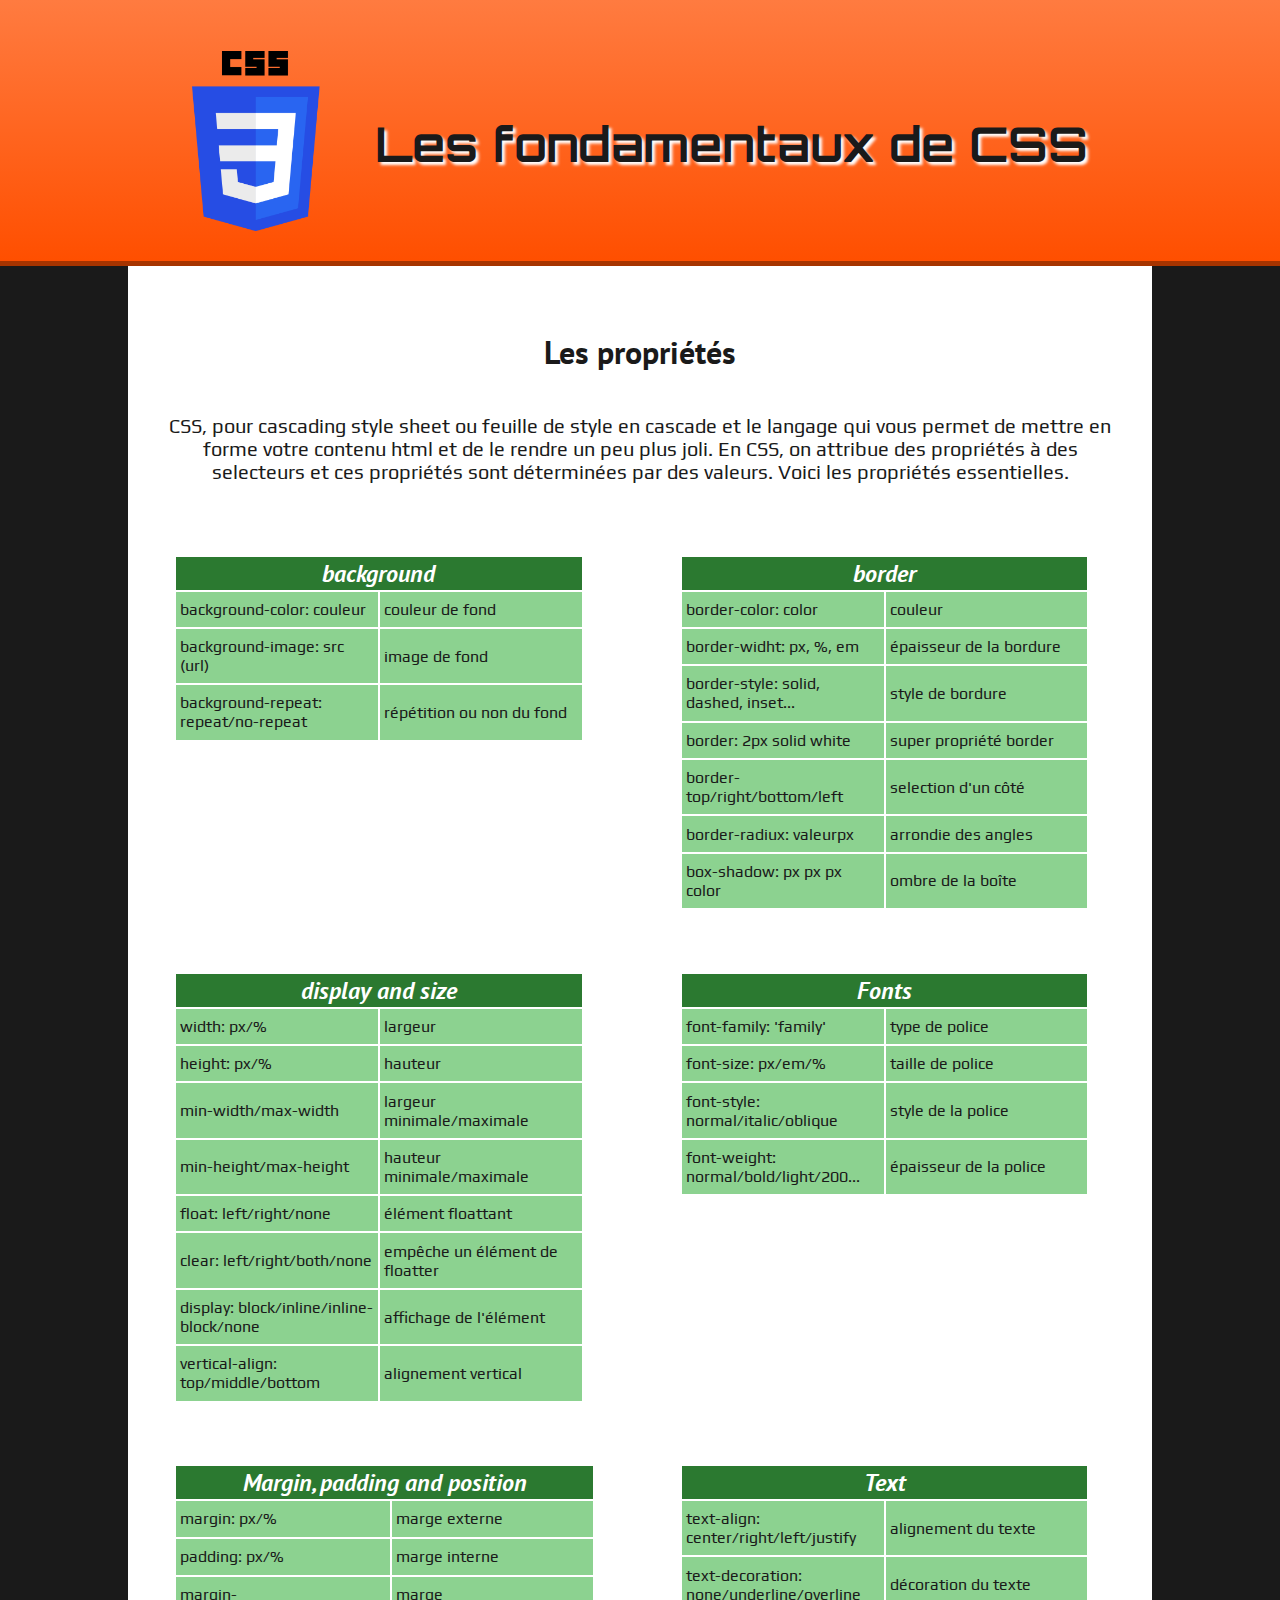
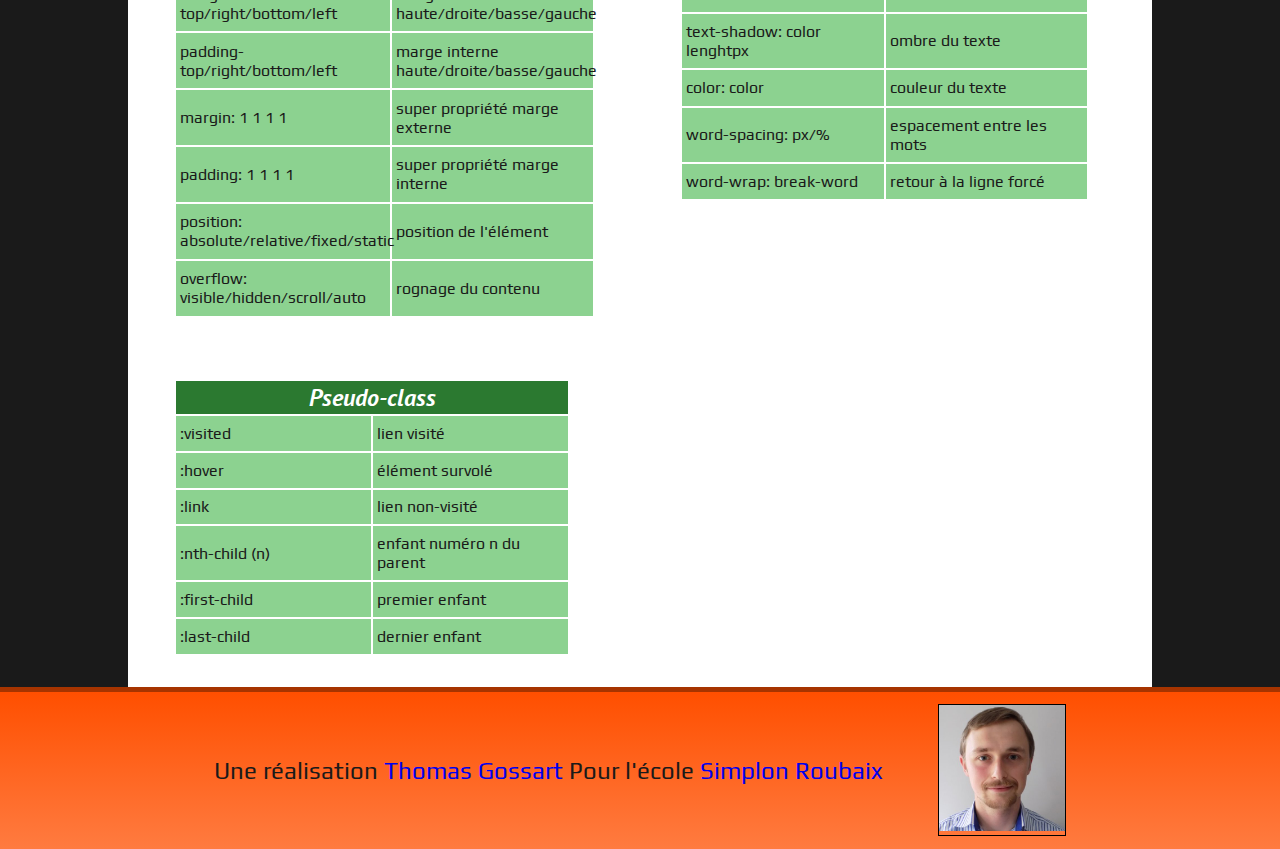
<file: cheatsheetCSS/index.html>
<!DOCTYPE html>

<html lang="fr">

<head>

	<meta charset="utf-8">
	<meta name="viewport" content="width=device-width, initial-scale=1.0, shrink-to-fit=no">
	<link href="https://fonts.googleapis.com/css?family=Orbitron|PT+Sans|Play" rel="stylesheet">
	<link rel="stylesheet" href="style.css">
	<link rel="icon" type="image/ico" href="favicon.ico" /> 
	<title>Cheat sheet CSS</title>

</head>

<body>

<!--

	~~~~~~~~~Start header~~~~~~~~

-->

<header>

	<div id="logo">

		<img src="css3.png" alt="logo css3"/>

	</div>

	<h1>Les fondamentaux de CSS</h1>

</header>

<!--

	~~~~~~~~End header~~~~~~~~~

-->

<!--

	~~~~~~~~Start section~~~~~~

-->

<section>

	<h2>Les propriétés</h2>

	<p>CSS, pour cascading style sheet ou feuille de style en cascade et le langage qui vous permet de mettre en forme votre contenu html et de le rendre un peu plus joli. En CSS, on attribue des propriétés à des selecteurs et ces propriétés sont déterminées par des valeurs. Voici les propriétés essentielles. </p>

<!--

	~~~~~~~~Start table content~~~~~~~

-->

	<table>

		<thead>

			<tr>
				<th colspan="2">background</th>
			</tr>

		</thead>

		<tbody>

			<tr>
				<td>background-color: couleur</td>
				<td>couleur de fond</td>
			</tr>
			<tr>
				<td>background-image: src (url)</td>
				<td>image de fond</td>
			</tr>
			<tr>
				<td>background-repeat: repeat/no-repeat</td>
				<td>répétition ou non du fond</td>
			</tr>

		</tbody>

	</table>

	<table>

		<thead>

			<tr>
				<th colspan="2">border</th>
			</tr>

		</thead>

		<tbody>
			<tr>
				<td>border-color: color</td>
				<td>couleur</td>
			</tr>
			<tr>
				<td>border-widht: px, %, em</td>
				<td>épaisseur de la bordure</td>
			</tr>
			<tr>
				<td>border-style: solid, dashed, inset...</td>
				<td>style de bordure</td>
			</tr>
			<tr>
				<td>border: 2px solid white</td>
				<td>super propriété border</td>
			</tr>
			<tr>
				<td>border-top/right/bottom/left</td>
				<td>selection d'un côté</td>
			</tr>
			<tr>
				<td>border-radiux: valeurpx</td>
				<td>arrondie des angles</td>
			</tr>
			<tr>
				<td>box-shadow: px px px color</td>
				<td>ombre de la boîte</td>
			</tr>
		
		</tbody>

	</table>

	<table>

		<thead>

			<tr>
				<th colspan="2">display and size</th>
			</tr>

		</thead>

		<tbody>

			<tr>
				<td>width: px/%</td>
				<td>largeur</td>
			</tr>
			<tr>
				<td>height: px/%</td>
				<td>hauteur</td>
			</tr>
			<tr>
				<td>min-width/max-width</td>
				<td>largeur minimale/maximale</td>
			</tr>
			<tr>
				<td>min-height/max-height</td>
				<td>hauteur minimale/maximale</td>
			</tr>
			<tr>
				<td>float: left/right/none</td>
				<td>élément floattant</td>
			</tr>
			<tr>
				<td>clear: left/right/both/none</td>
				<td>empêche un élément de floatter</td>
			</tr>
			<tr>
				<td>display: block/inline/inline-block/none</td>
				<td>affichage de l'élément</td>
			</tr>
			<tr>
				<td>vertical-align: top/middle/bottom</td>
				<td>alignement vertical</td>
			</tr>

		</tbody>

	</table>

	<table>

		<thead>

			<tr>
				<th colspan="2">Fonts</th>
			</tr>

		</thead>

		<tbody>
			<tr>
				<td>font-family: 'family'</td>
				<td>type de police</td>
			</tr>
			<tr>
				<td>font-size: px/em/%</td>
				<td>taille de police</td>
			</tr>
			<tr>
				<td>font-style: normal/italic/oblique</td>
				<td>style de la police</td>
			</tr>
			<tr>
				<td>font-weight: normal/bold/light/200...</td>
				<td>épaisseur de la police</td>
			</tr>

		</tbody>

	</table>

	<table>

		<thead>

			<tr>
				<th colspan="2">Margin, padding and position</th>
			</tr>

		</thead>

		<tbody>

			<tr>
				<td>margin: px/%</td>
				<td>marge externe</td>
			</tr>
			<tr>
				<td>padding: px/%</td>
				<td>marge interne</td>
			</tr>
			<tr>
				<td>margin-top/right/bottom/left</td>
				<td>marge haute/droite/basse/gauche</td>
			</tr>
			<tr>
				<td>padding-top/right/bottom/left</td>
				<td>marge interne haute/droite/basse/gauche</td>
			</tr>
			<tr>
				<td>margin: 1 1 1 1</td>
				<td>super propriété marge externe</td>
			</tr>
			<tr>
				<td>padding: 1 1 1 1</td>
				<td>super propriété marge interne</td>
			</tr>
			<tr>
				<td>position: absolute/relative/fixed/static</td>
				<td>position de l'élément</td>
			</tr>
			<tr>
				<td>overflow: visible/hidden/scroll/auto</td>
				<td>rognage du contenu</td>
			</tr>

		</tbody>

	</table>

	<table>

		<thead>

			<tr>
				<th colspan="2">Text</th>
			</tr>

		</thead>

		<tbody>

			<tr>
				<td>text-align: center/right/left/justify</td>
				<td>alignement du texte</td>
			</tr>
			<tr>
				<td>text-decoration: none/underline/overline</td>
				<td>décoration du texte</td>
			</tr>
			<tr>
				<td>text-shadow: color lenghtpx</td>
				<td>ombre du texte</td>
			</tr>
			<tr>
				<td>color: color</td>
				<td>couleur du texte</td>
			</tr>
			<tr>
				<td>word-spacing: px/%</td>
				<td>espacement entre les mots</td>
			</tr>
			<tr>
				<td>word-wrap: break-word</td>
				<td>retour à la ligne forcé</td>
			</tr>
		
		</tbody>
	
	</table>

	<table>

		<thead>

			<tr>
				<th colspan="2">Pseudo-class</th>
			</tr>

		</thead>

		<tbody>

			<tr>
				<td>:visited</td>
				<td>lien visité</td>
			</tr>
			<tr>
				<td>:hover</td>
				<td>élément survolé</td>
			</tr>
			<tr>
				<td>:link</td>
				<td>lien non-visité</td>
			</tr>
			<tr>
				<td>:nth-child (n)</td>
				<td>enfant numéro n du parent</td>
			</tr>
			<tr>
				<td>:first-child</td>
				<td>premier enfant</td>
			</tr>
			<tr>
				<td>:last-child</td>
				<td>dernier enfant</td>

		</tbody>

	</table>

<!--

	~~~~~~~End table content~~~~~~~~

-->

</section>

<!--

	~~~~~~~~End section~~~~~~~

-->

<!--

	~~~~~~~Start footer~~~~~~~

-->

<footer>

	<span>Une réalisation <a href="mailto:tg.59290@gmail.com">Thomas Gossart</a> Pour l'école <a href="http://www.simplon.co/roubaix">Simplon Roubaix</a></span>

	<div id="footerimg"><img src="profil.jpg" alt="photo profil thomas gossart"></div>


</footer>

<!--

	~~~~~~~~End footer~~~~~~~

-->

</body>

</html>
</file>
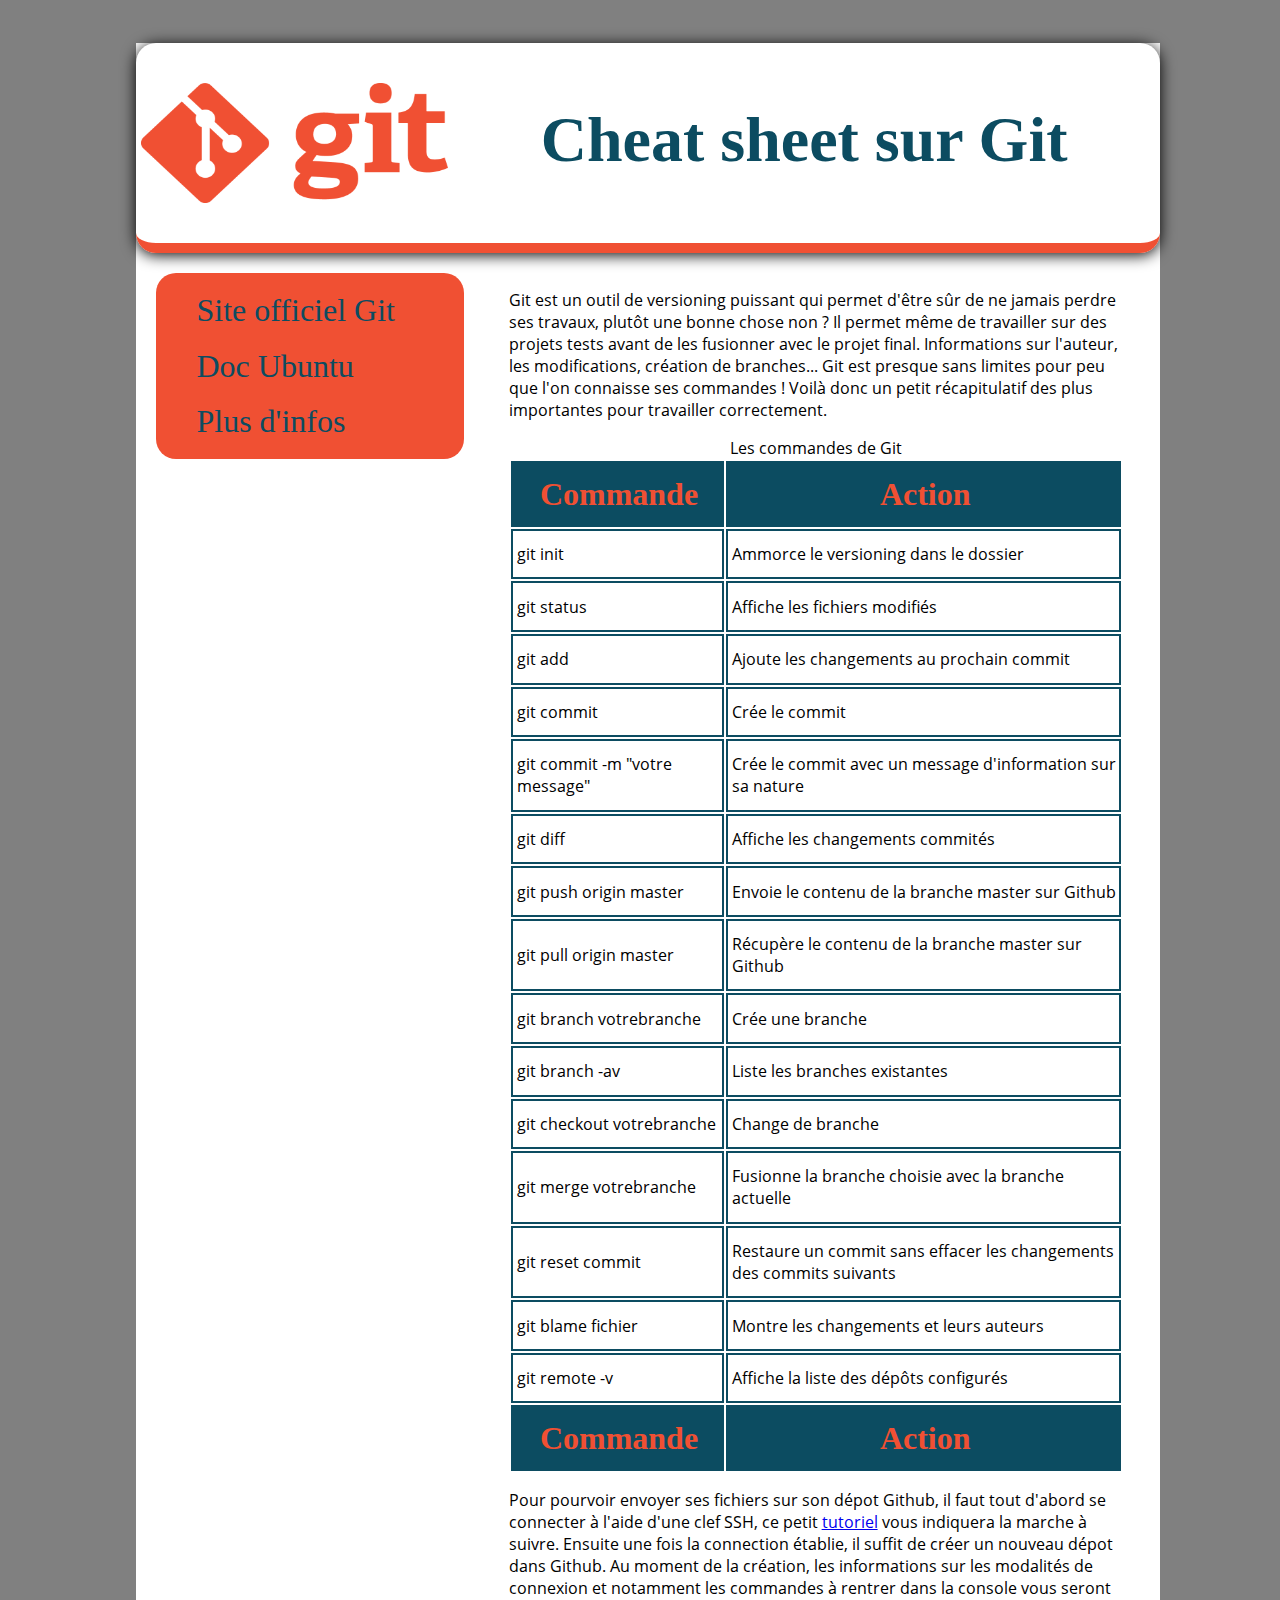
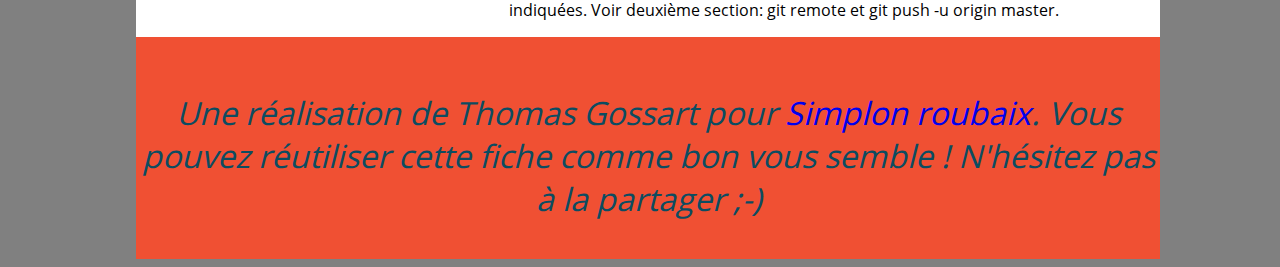
<file: cheatsheetGit/index.html>
<!DOCTYPE html>

<html>

<head>

<meta charset="utf-8"/>
<meta name="viewport" content="width=device-width, initial-scale=1.0, shrink-to-fit=no">
<link rel="stylesheet" href="style.css"/>
<title>L'essentiel de GIT</title>

</head>

<body>

<!--div allows the page to be smaller than the screen-->
<div id="contain">


<!--Start of the header-->
<header>

	<div id="imgheader"><img src="Git-Logo.png" alt="logo git" /></div>

	<h1>Cheat sheet sur Git</h1>

</header>

<!--Start of the content with the menu -->
<section>


	<nav>

		<ul>
			<li><a href="https://git-scm.com/">Site officiel Git</a></li>
			<li><a href="https://doc.ubuntu-fr.org/git">Doc Ubuntu</a></li>
			<li><a href="https://www.git-tower.com/blog/git-cheat-sheet/">Plus d'infos</a></li>
		</ul>
	</nav>


		<div id="content">


	<p>Git est un outil de versioning puissant qui permet d'être sûr de ne jamais perdre ses travaux, plutôt une bonne chose non ? Il permet même de travailler sur des projets tests avant de les fusionner avec le projet final. Informations sur l'auteur, les modifications, création de branches... Git est presque sans limites pour peu que l'on connaisse ses commandes ! Voilà donc un petit récapitulatif des plus importantes pour travailler correctement. </p>

<!--The most important content (the shortcuts) are organized in a table -->
	<table>
		<caption>Les commandes de Git</caption>

		<thead>
			<tr>
				<th>Commande</th>
				<th>Action</th>
			</tr>
		</thead>

		<tfoot>
			<tr>
				<th>Commande</th>
				<th>Action</th>
			</tr>

		</tfoot>

		<tbody>
			<tr>
				<td>git init</td>
				<td>Ammorce le versioning dans le dossier</td>
			</tr>
			<tr>
				<td>git status</td>
				<td>Affiche les fichiers modifiés</td>
			</tr>
			<tr>
				<td>git add</td>
				<td>Ajoute les changements au prochain commit</td>
			</tr>
			<tr>
				<td>git commit</td>
				<td>Crée le commit</td>
			</tr>
			<tr>
				<td>git commit -m "votre message"</td>
				<td>Crée le commit avec un message d'information sur sa nature</td>
			</tr>
			<tr>
				<td>git diff</td>
				<td>Affiche les changements commités</td>
			</tr>
			<tr>
				<td>git push origin master</td>
				<td>Envoie le contenu de la branche master sur Github</td>
			</tr>
			<tr>
				<td>git pull origin master</td>
				<td>Récupère le contenu de la branche master sur Github</td>
			</tr>
			<tr>
				<td>git branch votrebranche</td>
				<td>Crée une branche</td>
			</tr>
			<tr>
				<td>git branch -av</td>
				<td>Liste les branches existantes</td>
			</tr>
			<tr>
				<td>git checkout votrebranche</td>
				<td>Change de branche</td>
			</tr>
			<tr>
				<td>git merge votrebranche</td>
				<td>Fusionne la branche choisie avec la branche actuelle</td>
			</tr>
			<tr>
				<td>git reset commit</td>
				<td>Restaure un commit sans effacer les changements des commits suivants</td>
			</tr>
			<tr>
				<td>git blame fichier</td>
				<td>Montre les changements et leurs auteurs</td>
			</tr>
			<tr>
				<td>git remote -v</td>
				<td>Affiche la liste des dépôts configurés</td>
			</tr>
	</tbody>

	</table>

		<p>Pour pourvoir envoyer ses fichiers sur son dépot Github, il faut tout d'abord se connecter à l'aide d'une clef SSH, ce petit <a href="http://www.git-attitude.fr/2010/09/13/comprendre-et-maitriser-les-cles-ssh/">tutoriel</a> vous indiquera la marche à suivre. Ensuite une fois la connection établie, il suffit de créer un nouveau dépot dans Github. Au moment de la création, les informations sur les modalités de connexion et notamment les commandes à rentrer dans la console vous seront indiquées. Voir deuxième section: git remote et git push -u origin master. </p>

	</div>	

</section>

<!--Start the footer with the crédits -->
<footer>

	<p> Une réalisation de Thomas Gossart pour<a href="http://simplon.co/roubaix/" target="_blank"> Simplon roubaix</a>. Vous pouvez réutiliser cette fiche comme bon vous semble ! N'hésitez pas à la partager ;-)</p>

</footer>

<!-- End of the contain div and then body-->
</div>

</body>

</html>
</file>
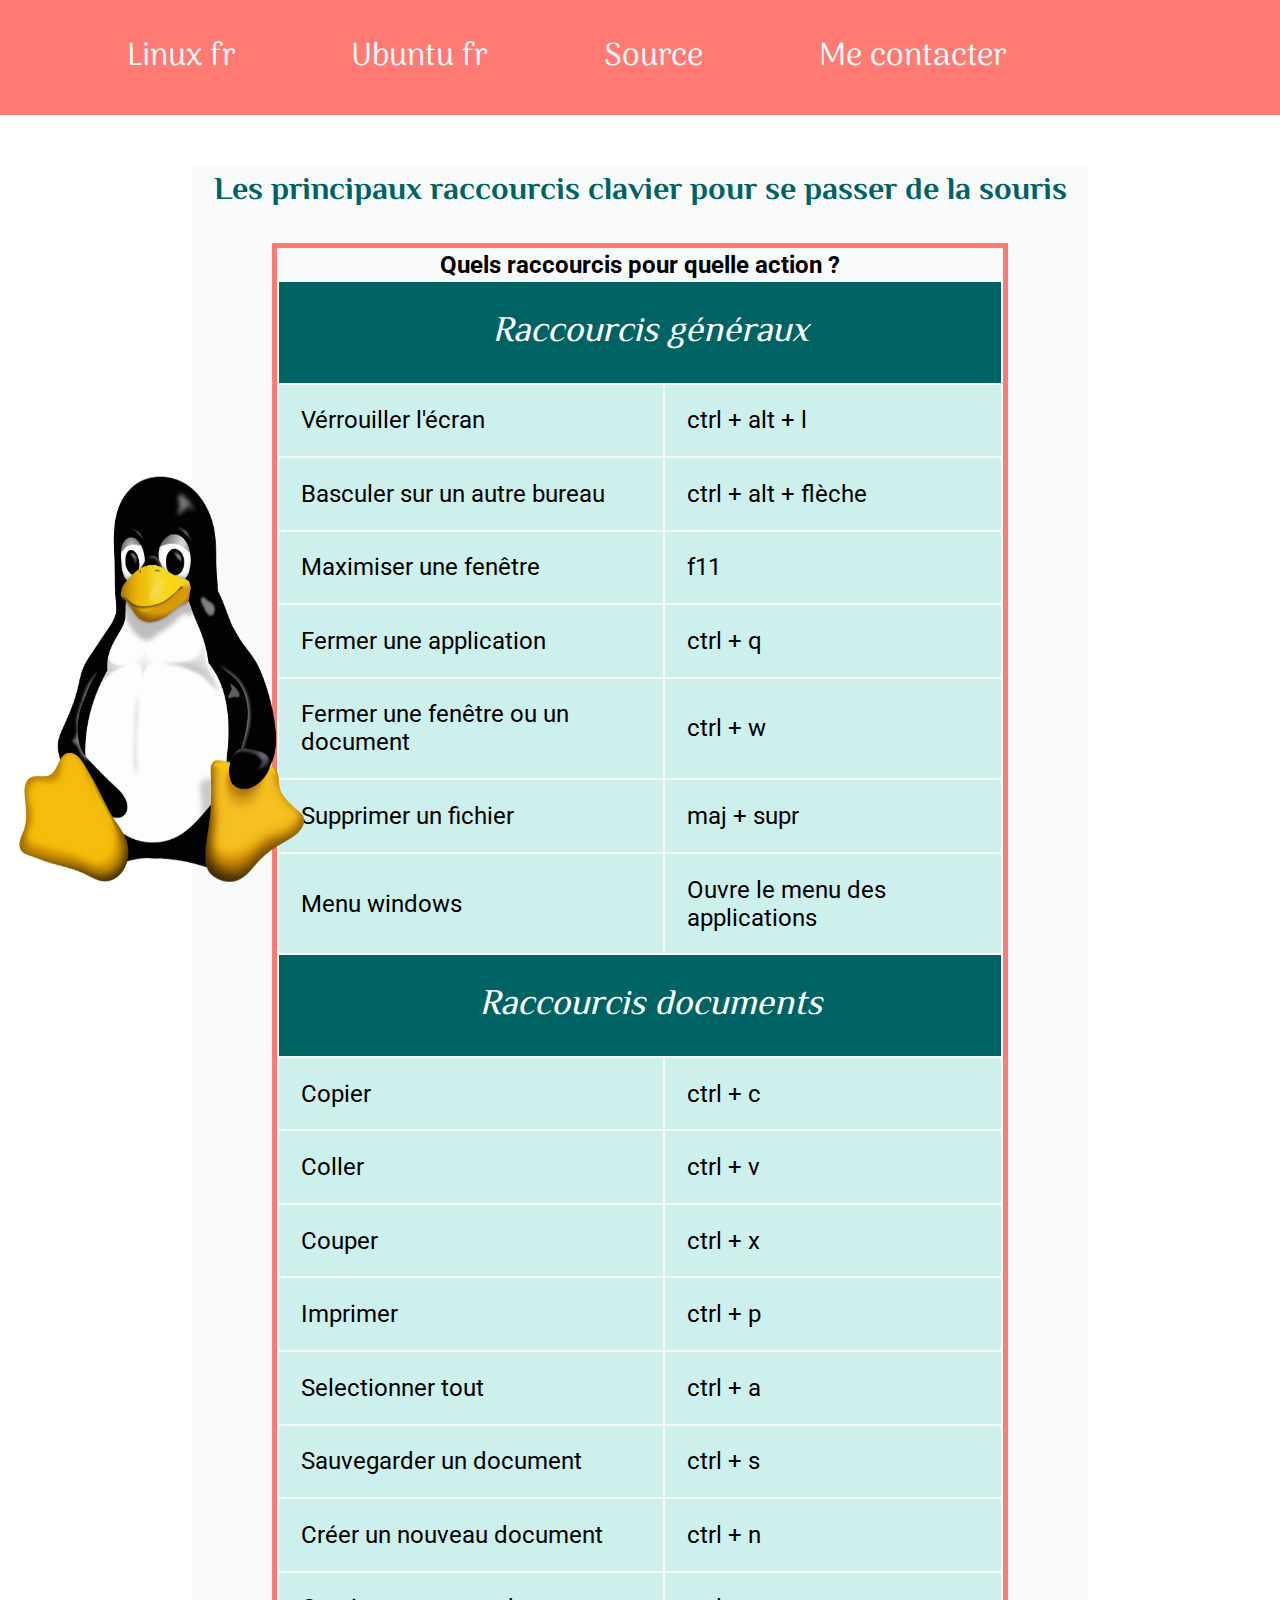
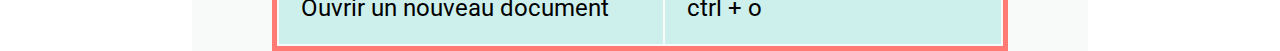
<file: cheatsheetLinux/index.html>
<!DOCTYPE html>

<html>

<!--allows the design to be responsive ans the use of different fonts-->
<head>

<meta charset="utf-8" />
<meta name="viewport" content="width=device-width, initial-scale=1.0, shrink-to-fit=no">
<link rel="stylesheet" href="style.css" />
<link href="https://fonts.googleapis.com/css?family=Arima+Madurai|El+Messiri|Roboto" rel="stylesheet"> 
<title>Les raccourcis Linux</title>

</head>

<body>

<!--linux logo always at the bottom of the page-->
	<div id="pingouin"><img src="pingouin.png"/></div>

<!--start of the menu-->
	<nav>

		<ul>
			<li><a href="http://linuxfr.org/" target="_blank">Linux fr</a></li>
			<li><a href="http://www.ubuntu-fr.org" target="_blank">Ubuntu fr</a></li>
			<li><a href="https://github.com/Simplon-Roubaix/Site-Simplon-Officiel/wiki/Cheat-Sheet-Raccourcis-Linux-Ubuntu" target="_blank">Source</a></li>
			<li><a href="mailto:tg.59290@gmail.com" target="_blank">Me contacter</a></li>
		</ul>

	</nav>

<!--start of the content organized in a main table-->
	<section>

		<h1>Les principaux raccourcis clavier pour se passer de la souris</h1>

		<table>

			<thead>

				<tr>
					<th colspan="2">Quels raccourcis pour quelle action ?</th>
				</tr>

			</thead>

			<tbody>

				<tr>
					<td colspan="2" class="section">Raccourcis généraux</td>
				</tr>
				<tr>
					<td>Vérrouiller l'écran</td>
					<td>ctrl + alt + l</td>
				</tr>
				<tr>
					<td>Basculer sur un autre bureau</td>
					<td>ctrl + alt + flèche</td>
				</tr>

				<tr>
					<td>Maximiser une fenêtre</td>
					<td>f11</td>
				</tr>

				<tr>
					<td>Fermer une application</td>
					<td>ctrl + q</td>
				</tr>

				<tr>
					<td>Fermer une fenêtre ou un document</td>
					<td>ctrl + w</td>
				</tr>

				<tr>
					<td>Supprimer un fichier</td>
					<td>maj + supr</td>
				</tr>

				<tr>
					<td>Menu windows</td>
					<td>Ouvre le menu des applications</td>
				</tr>
				<tr>
					<td colspan="2" class="section">Raccourcis documents</td>
				</tr>
				<tr>
					<td>Copier</td>
					<td>ctrl + c</td>
				</tr>

				<tr>
					<td>Coller</td>
					<td>ctrl + v</td>
				</tr>

				<tr>
					<td>Couper</td>
					<td>ctrl + x</td>
				</tr>

				<tr>
					<td>Imprimer</td>
					<td>ctrl + p</td>
				</tr>
				
				<tr>
					<td>Selectionner tout</td>
					<td>ctrl + a</td>
				</tr>

				<tr>
					<td>Sauvegarder un document</td>
					<td>ctrl + s</td>
				</tr>

				<tr>
					<td>Créer un nouveau document</td>
					<td>ctrl + n</td>
				</tr>

				<tr>
					<td>Ouvrir un nouveau document</td>
					<td>ctrl + o</td>
				</tr>

			</tbody>

		</table>
	</section>

</body>

</html>
</file>
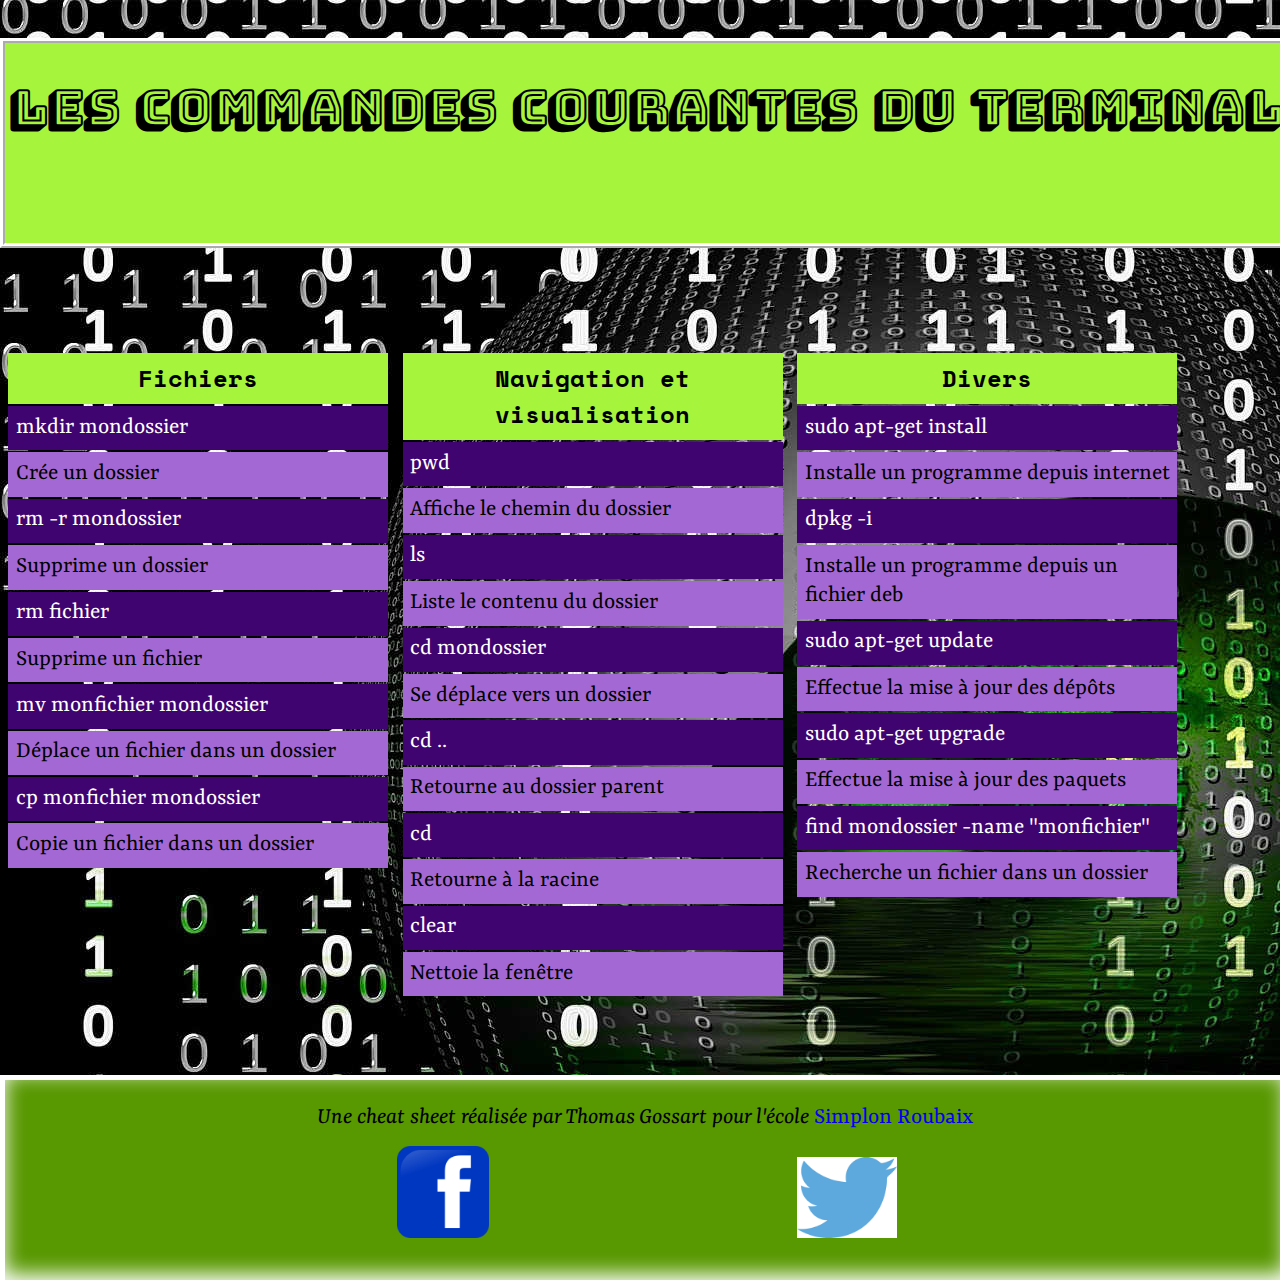
<file: cheatsheetTerminal/index.html>
<!DOCTYPE html>

<html>

<!--the second link is for the google fonts used on the site-->
<head>

	<meta charset="utf-8" />
	<meta name="viewport" content="width=device-width, initial-scale=1.0, shrink-to-fit=no">
	<link rel="stylesheet" href="style.css" />
	<title>Les commandes du terminal</title>
	<link href="https://fonts.googleapis.com/css?family=Bungee+Shade|Space+Mono|Yrsa" rel="stylesheet"> 	

</head>

<body>

<!--start of the header with the h1-->
	<header>
		
		<h1>Les commandes courantes du terminal</h1>

	</header>

<!--start of the content organized in tables-->
	<section>

		<table>
			<thead>
				<tr>
					<th>Fichiers</th>
				</tr>
			</thead>

			<tbody>
				<tr>
					<td class="color">mkdir mondossier</td>
				</tr>
				<tr>
					<td class="explain">Crée un dossier</td>
				</tr>
				<tr>
					<td class="color">rm -r mondossier</td>
				</tr>
				<tr>
					<td>Supprime un dossier</td>
				</tr>
				<tr>
					<td class="color">rm fichier</td>
				</tr>
				<tr>
					<td>Supprime un fichier</td>
				</tr>
				<tr>
					<td class="color">mv monfichier mondossier</td>
				</tr>
				<tr>
					<td>Déplace un fichier dans un dossier</td>
				</tr>
				<tr>
					<td class="color">cp monfichier mondossier</td>
				<tr>
					<td>Copie un fichier dans un dossier</td>
				</tr>
			</tbody>
		</table>

		<table>
			<thead>
				<tr>
					<th>Navigation et visualisation</th>
				</tr>
			</thead>

			<tbody>
				<tr>
					<td class="color">pwd</td>
				</tr>
				<tr>
					<td>Affiche le chemin du dossier</td>
				</tr>
				<tr>
					<td class="color">ls</td>
				</tr>
				<tr>
					<td>Liste le contenu du dossier</td>
				</tr>
				<tr>
					<td class="color">cd mondossier</td>
				</tr>
				<tr>
					<td>Se déplace vers un dossier</td>
				</tr>
				<tr>
					<td class="color">cd ..</td>
				</tr>
				<tr>
					<td>Retourne au dossier parent</td>
				</tr>
				<tr>
					<td class="color">cd</td>
				</tr>
				<tr>
					<td>Retourne à la racine</td>
				</tr>
				<tr>
					<td class="color">clear</td>
				</tr>
				<tr>
					<td>Nettoie la fenêtre</td>
				</tr>
				
			</tbody>
		</table>

		<table>
			<thead>
				<tr>
					<th>Divers</th>
				</tr>
			</thead>

			<tbody>
				<tr>
					<td class="color">sudo apt-get install</td>
				</tr>
				<tr>
					<td>Installe un programme depuis internet</td>
				</tr>
				<tr>
					<td class="color">dpkg -i</td>
				</tr>
				<tr>
					<td>Installe un programme depuis un fichier deb</td>
				</tr>
				<tr>
					<td class="color">sudo apt-get update</td>
				</tr>
				<tr>
					<td>Effectue la mise à jour des dépôts</td>
				</tr>
				<tr>
					<td class="color">sudo apt-get upgrade</td>
				</tr>
				<tr>
					<td>Effectue la mise à jour des paquets</td>
				</tr>
				<tr>
					<td class="color">find mondossier -name "monfichier"</td>
				</tr>
				<tr>
					<td>Recherche un fichier dans un dossier</td>
				</tr>
			</tbody>
		</table>

	</section>

<!--start of the footer: credit and social icons-->
	<footer>

		<p>Une cheat sheet réalisée par Thomas Gossart pour l'école <a href="http://simplon.co/roubaix/" target="_blank">Simplon Roubaix</a></p>
		
		<div id="facebook">
			<a href="https://www.facebook.com/" target="_blank"><img src="Facebook.png" /></a>
		</div>
		<div id="twitter">
			<a href="https://twitter.com/?lang=fr" target="_blank"><img src="twitter.png" /></a>
		</div>

	</footer>

</body>

</html>
</file>
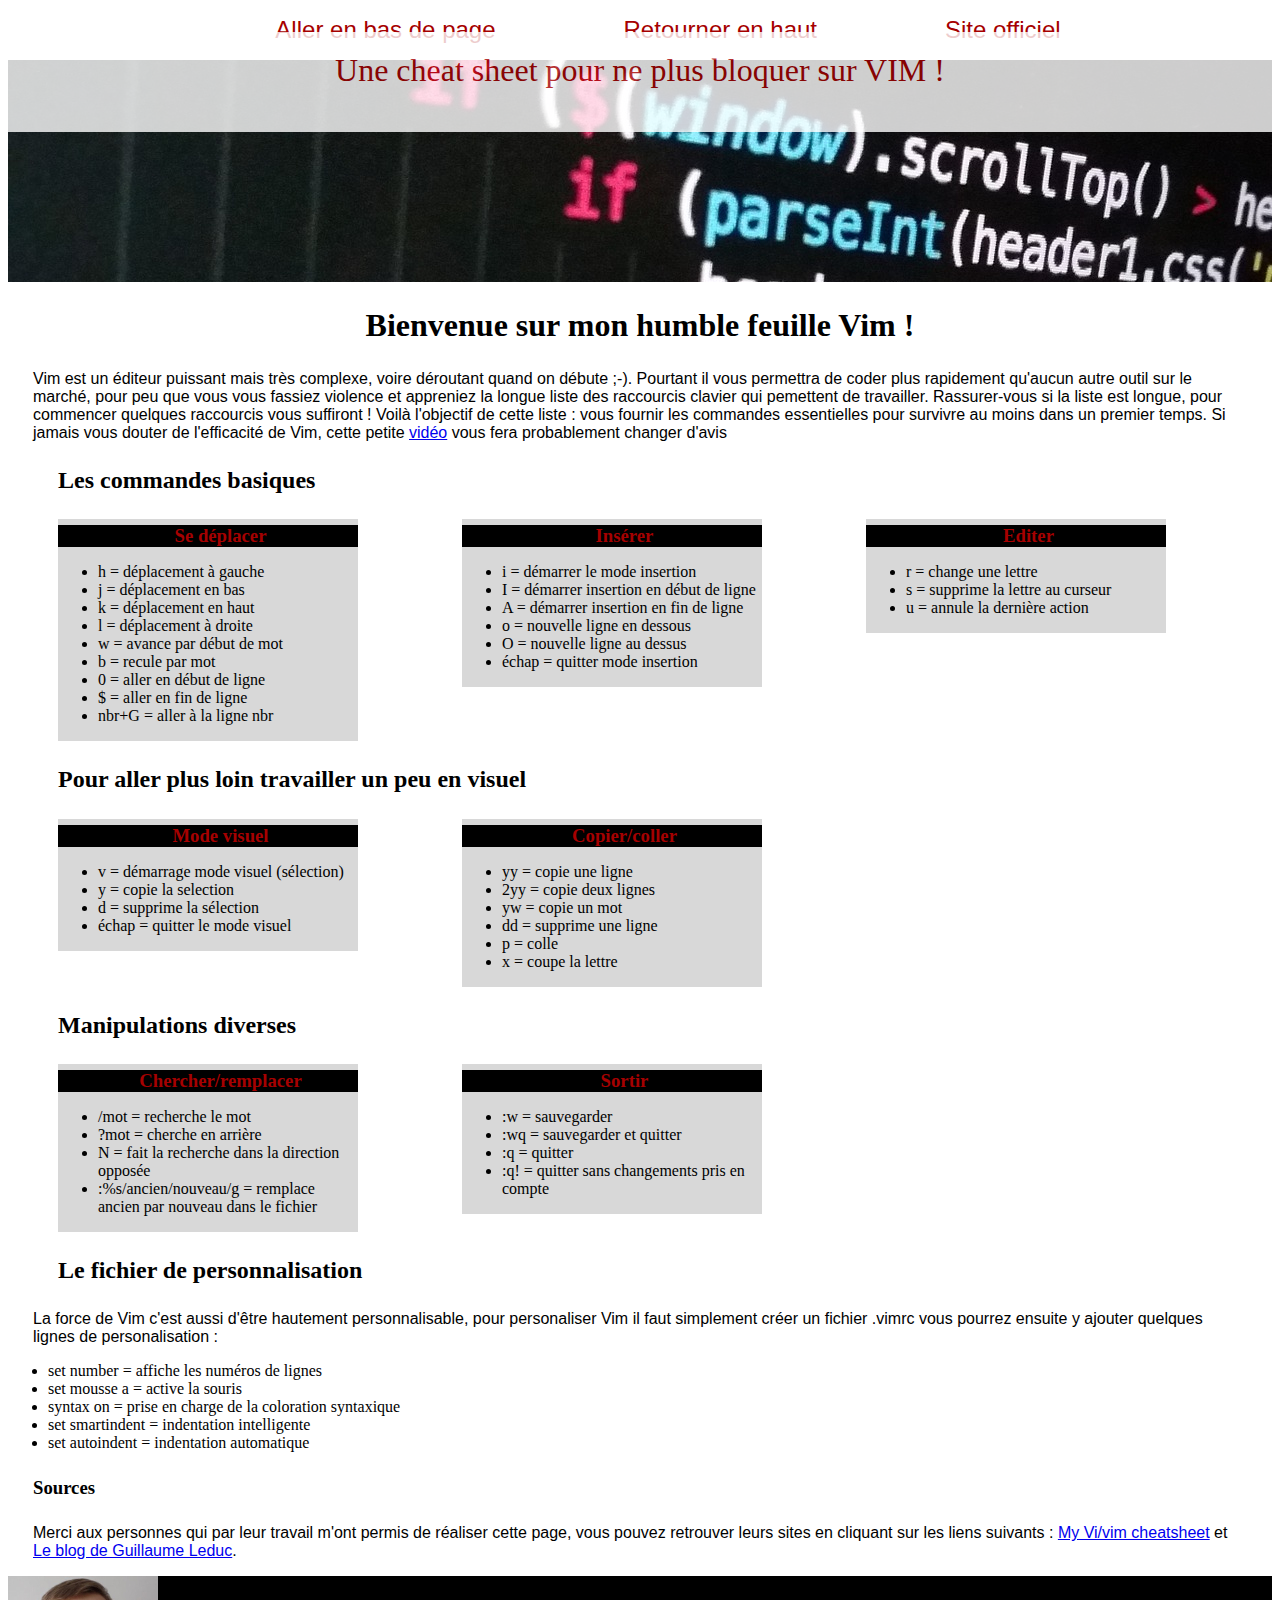
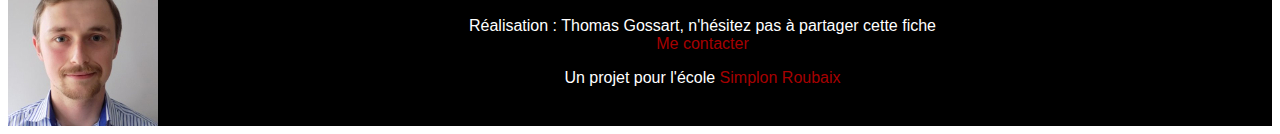
<file: cheatsheetVim/index.html>
<!DOCTYPE html>

<html>

<head>

<meta charset="utf-8"/>
<meta name="viewport" content="width=device-width, initial-scale=1.0, shrink-to-fit=no">
<link rel="stylesheet" href="style.css" />
<title>L'essentiel de VIM</title>

</head>

<body>

<!--Start navigation menu-->
	<nav>
		<ul>
			<li><a href="#ancrebas">Aller en bas de page</a></li>
			<li><a href="#ancrehaut">Retourner en haut</a></li>
			<li><a href="http://www.vim.org" target="_blank">Site officiel</a></li>
		</ul>
	</nav>

<!-- Start header, banheader is the white band on the site -->
	<header>
		<div id="bandheader">

		<p id="ancrehaut">Une cheat sheet pour ne plus bloquer sur VIM !</p>

		</div>
	</header>

<!--First paragraph -->
	<section>
		<h1>Bienvenue sur mon humble feuille Vim !</h1>
		<p>Vim est un éditeur puissant mais très complexe, voire déroutant quand on débute ;-). Pourtant il vous permettra de coder plus rapidement qu'aucun autre outil sur le marché, pour peu que vous vous fassiez violence et appreniez la longue liste des raccourcis clavier qui pemettent de travailler. Rassurer-vous si la liste est longue, pour commencer quelques raccourcis vous suffiront ! Voilà l'objectif de cette liste : vous fournir les commandes essentielles pour survivre au moins dans un premier temps. Si jamais vous douter de l'efficacité de Vim, cette petite <a href="https://www.youtube.com/watch?v=lQNFfhC4QI8" target="_blank">vidéo</a> vous fera probablement changer d'avis</p>

<!--Start listing the different shortcuts -->
		<h2>Les commandes basiques</h2>
			<div class="commandes">

				<div class="action-commandes">
					<h3>Se déplacer</h3>
				</div>

				<ul>
					<li>h = déplacement à gauche</li>
					<li>j = déplacement en bas</li>
					<li>k = déplacement en haut</li>
					<li>l = déplacement à droite</li>
					<li>w = avance par début de mot</li>
					<li>b = recule par mot</li>
					<li>0 = aller en début de ligne</li>
					<li>$ = aller en fin de ligne</li>
					<li>nbr+G = aller à la ligne nbr</li>
				</ul>
			</div>
			<div class="commandes">

				<div class="action-commandes">
					<h3>Insérer</h3>
				</div>

				<ul>
					<li>i = démarrer le mode insertion</li>
					<li>I = démarrer insertion en début de ligne</li>
					<li>A = démarrer insertion en fin de ligne</li>
					<li>o = nouvelle ligne en dessous</li>
					<li>O = nouvelle ligne au dessus</li>
					<li>échap = quitter mode insertion</li>
				</ul>
			</div>

			<div class="commandes">

				<div class="action-commandes">
					<h3>Editer</h3>
				</div>

				<ul>
					<li>r = change une lettre</li>
					<li>s = supprime la lettre au curseur</li>
					<li>u = annule la dernière action</li>
				</ul>
			</div>

		<h2>Pour aller plus loin travailler un peu en visuel</h2>

			<div class="commandes">

				<div class="action-commandes">
					<h3>Mode visuel</h3>
				</div>

				<ul>
					<li>v = démarrage mode visuel (sélection)</li>
					<li>y = copie la selection</li>
					<li>d = supprime la sélection</li>
					<li>échap = quitter le mode visuel</li>

				</ul>
			</div>
			<div class="commandes">

				<div class="action-commandes">
					<h3>Copier/coller</h3>
				</div>

				<ul>
					<li>yy = copie une ligne</li>
					<li>2yy = copie deux lignes</li>
					<li>yw = copie un mot</li>
					<li>dd = supprime une ligne</li>
					<li>p = colle</li>
					<li>x = coupe la lettre</li>
				</ul>
			</div>

		<h2>Manipulations diverses</h2>

			<div class="commandes">

				<div class="action-commandes">
					<h3>Chercher/remplacer</h3>
				</div>

				<ul>
					<li>/mot = recherche le mot</li>
					<li>?mot = cherche en arrière</li>
					<li>N = fait la recherche dans la direction opposée</li>
					<li>:%s/ancien/nouveau/g = remplace ancien par nouveau dans le fichier</li>
				</ul>
			</div>

			<div class="commandes">

				<div class="action-commandes">
					<h3>Sortir</h3>
				</div>

				<ul>
					<li>:w = sauvegarder</li>
					<li>:wq = sauvegarder et quitter</li>
					<li>:q = quitter</li>
					<li>:q! = quitter sans changements pris en compte</li>
				</ul>
			</div>

<!--New paragraph -->
		<h2>Le fichier de personnalisation</h2>

		<p>La force de Vim c'est aussi d'être hautement personnalisable, pour personaliser Vim il faut simplement créer un fichier .vimrc vous pourrez ensuite y ajouter quelques lignes de personalisation :</p>

		<ul>
			<li>set number = affiche les numéros de lignes</li>
			<li>set mousse a = active la souris</li>
			<li>syntax on = prise en charge de la coloration syntaxique</li>
			<li>set smartindent = indentation intelligente</li>
			<li>set autoindent = indentation automatique</li>
		</ul>

		<h3 id="ancrebas">Sources</h3>

		<p>Merci aux personnes qui par leur travail m'ont permis de réaliser cette page, vous pouvez retrouver leurs sites en cliquant sur les liens suivants : <a href="http://www.worldtimzone.com/res/vi.html" target="_blank">My Vi/vim cheatsheet</a> et <a href="https://www.guillaume-leduc.fr/personnalisation-vim-les-bases.html" target="_blank">Le blog de Guillaume Leduc</a>.
	</section>

<!--Start footer: photo and text-->
	<footer>
		<div id="photofooter">

			<img src="profil.jpg" alt="auteur de la feuille">

		</div>

		<div id="textfooter">

			<p> Réalisation : Thomas Gossart, n'hésitez pas à partager cette fiche <br />
			<a href="tg.59290@gmail.com">Me contacter</a></p>
			<p>Un projet pour l'école<a href="http://simplon.co/roubaix/" target="_blank"> Simplon Roubaix</a></p>
		<div/>
	</footer>
</body>

</html>
</file>
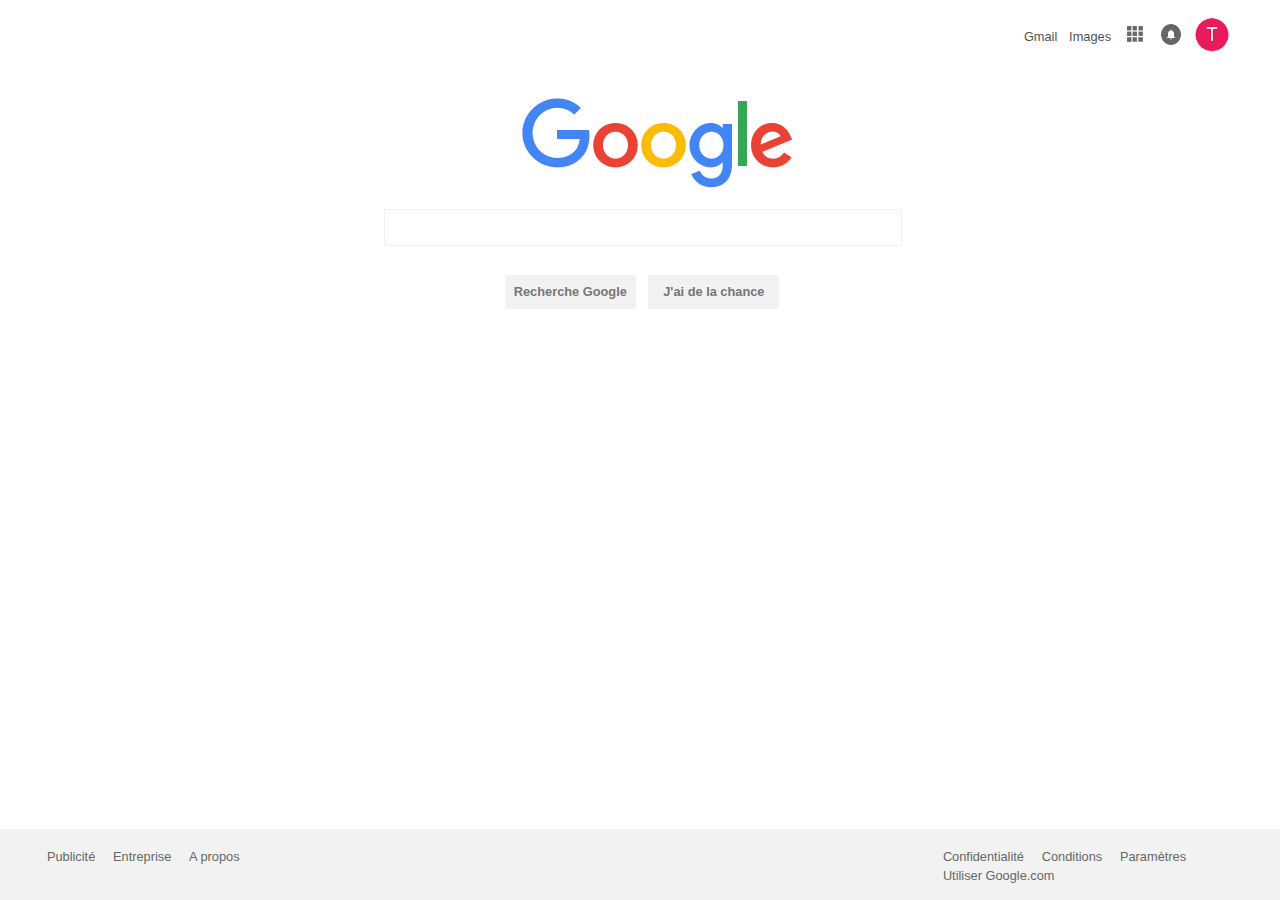
<file: google/index.html>
<!DOCTYPE html>

<html>

<head>

	<meta charset="utf-8">
	<meta name="viewport" content="width=device-width, initial-scale=1.0, shrink-to-fit=no">
	<link rel="stylesheet" href="style.css">
	<link rel="icon" type="image/ico" href="favicon.ico"/> 
	<title>Google</title>

</head>

<!--

//////////////// Body ///////////////////////

-->

<body>

<!--

//////////////// Header and nav with the icons on the top right corner////////////////////

-->
	<header>

		<nav>

			<ul>

				<li><a href="#">Gmail</a></li>
				<li><a href="#">Images</a></li>
				<li><img src="carre.jpeg" alt="icon applications" id="carre"/></li>
				<li><img src="bell-circle.png" alt="icon notifications" id="bell"/></li>
				<li><img src="count.png" alt="icon compte personnel"/></li>

			</ul>

		</nav>

	</header>

<!--

//////////////// End of the header and nav////////////////////

-->

<!--

///////////////////// Section with the Google logo, search bar and buttons////////////////////

-->

	<section>
		
		<div id="logo">

			<img src="google.png" alt="logo google"/>
		</div>

		<form>

			<input type="text"/>

		</form>

		<div id="buttons">

			<ul>

				<li>Recherche Google</li>
				<li>J'ai de la chance</li>

			</ul>

		</div>

	</section>

<!--

//////////////// End of the section////////////////////

-->

<!--

////////////////// Footer with the different list items for additional informations/////////////////////// 

-->
	<footer>

		<div class="divers" id="gauche">

			<ul>

				<li><a href="#">Publicité</a></li>
				<li><a href="#">Entreprise</a></li>
				<li><a href="#">A propos</a></li>

			</ul>

		</div>

		<div class="divers" id="droit">

			<ul>

				<li><a href="#">Confidentialité</a></li>
				<li><a href="#">Conditions</a></li>
				<li><a href="#">Paramètres</a></li>
				<li><a href="#">Utiliser Google.com</a></li>

			</ul>

		</div>

	</footer>

<!--

////////////////// End of the footer/////////////////////// 

-->

</body>

<!--

////////////////// End of the body/////////////////////// 

-->

</html>
</file>
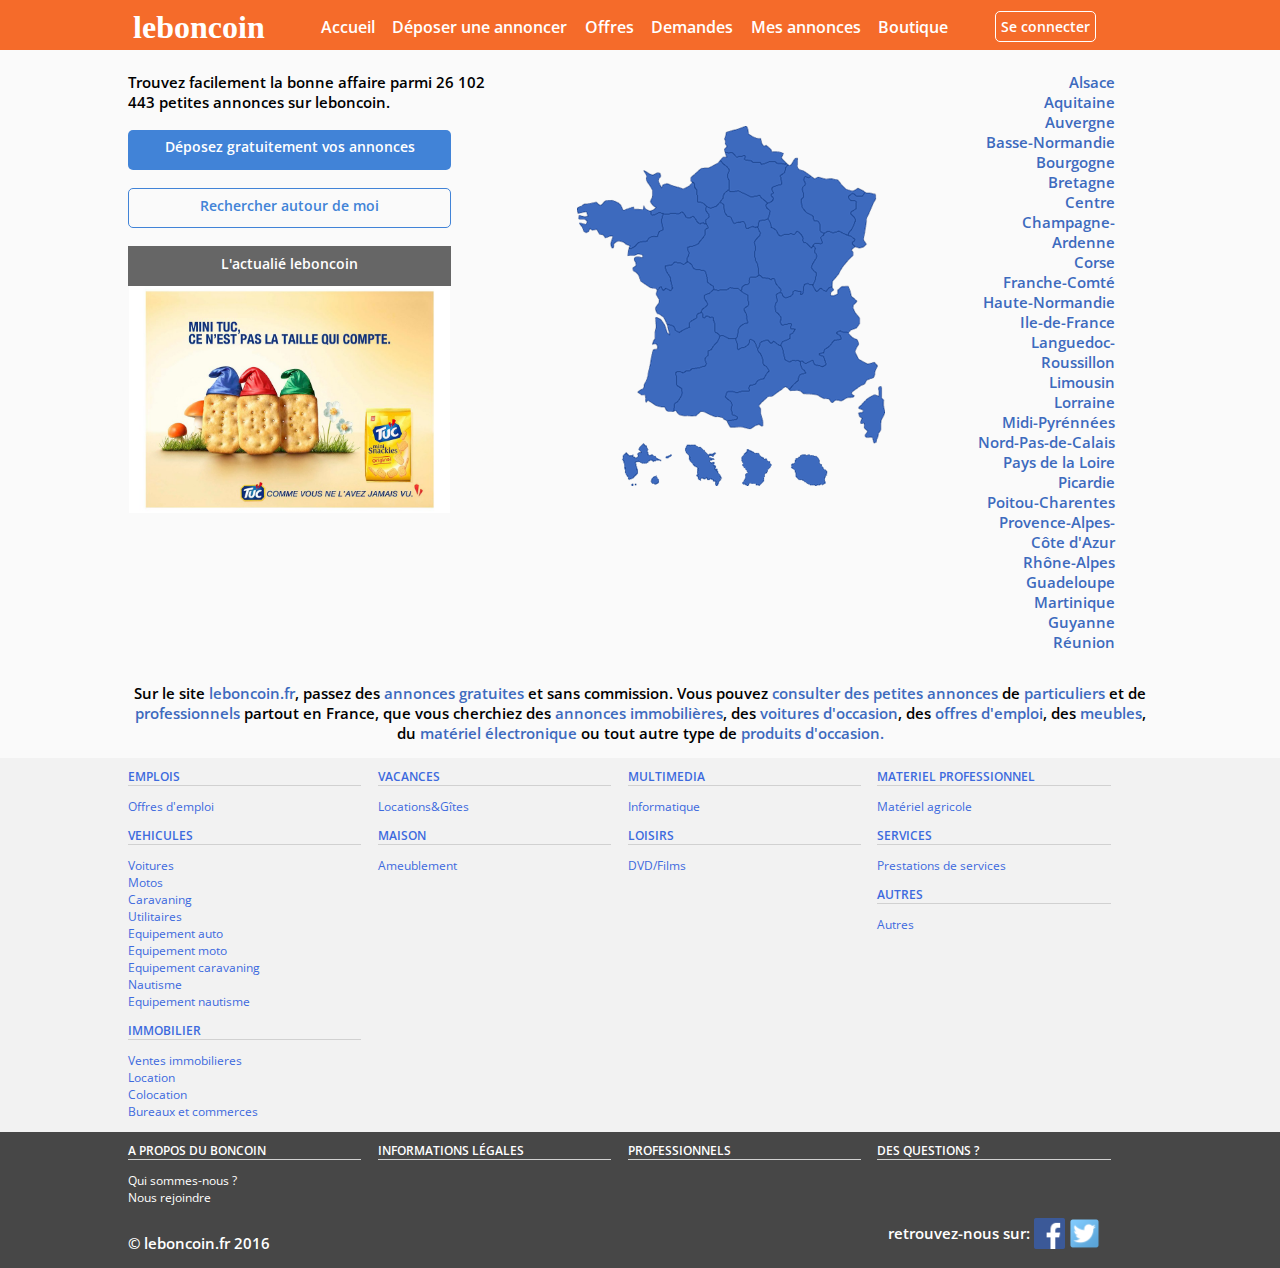
<file: leboncoin/index.html>
<!DOCTYPE html>

<html lang="fr">

<head>

	<meta charset="utf-8">
	<meta name="viewport" content="width=device-width, initial-scale=1.0, shrink-to-fit=no">
	<link href="https://fonts.googleapis.com/css?family=Baloo+Bhai|Open+Sans:400,600" rel="stylesheet"> 
	<link rel="stylesheet" href="style.css">
	<link rel="icon" type="image/ico" href="favicon.ico" />
	<title>Site de petites annonces gratuites d'occasion - leboncoin.fr</title>

</head>

<body>

<!--

~~~~~~~~~~~Start header with the navigation bar ~~~~~~~~~~~~~~~

-->

	<header>

		<nav>

			<a href="#">

				<div id="menu-mobile">Menu</div>

			</a>

			<h1>leboncoin</h1>

			<ul>

				<li class="listnav"><a href="#">Accueil</a></li>
				<li class="listnav"><a href="#">Déposer une annoncer</a></li>	
				<li class="listnav"><a href="#">Offres</a></li>	
				<li class="listnav"><a href="#">Demandes</a></li>	
				<li class="listnav"><a href="#">Mes annonces</a></li>	
				<li class="listnav"><a href="#">Boutique</a></li>

			</ul>

			<a href="#">

				<div id="connection">Se connecter</div>
			</a>

		</nav>

	</header>

<!--

~~~~~~~~~~~End of the header ~~~~~~~~~~~~~~~

-->

<!--

~~~~~~~~~~~Div for the content and boxed layout ~~~~~~~~~~~~~~~

-->

	<div id="contain">

<!--

~~~~~~~~~~~Start of the main section ~~~~~~~~~~~~~~~

-->

		<section>
<!--

~~~~~~~~~~~Start of the left div with the buttons ~~~~~~~~~~~~~~~

-->

			<div id="left">

				<p>Trouvez facilement la bonne affaire parmi 26 102 443 petites annonces sur leboncoin.</p>

				<a href="#">

					<div id="depot">Déposez gratuitement vos annonces</div>
				</a>

				<a href="#">

					<div id="recherche">Rechercher autour de moi</div>

				</a>

				<a href="#">

					<div id="actualite">

						L'actualié leboncoin

						<img src="tuc.jpg" alt="publicité tuc"/>

					</div>
				</a>

			</div>

<!--

~~~~~~~~~~~Start of the maps div ~~~~~~~~~~~~~~~

-->

			<div id="map">

				<img src="carte.png" alt="carte de France" usemap="#Map" />

				<map name="Map" id="Map">

					<area alt="région nord pas de calais" title="" href="#" shape="poly" coords="149,25,149,23,149,20,151,19,150,17,148,14,148,10,149,6,153,5,158,3,164,2,168,0,170,2,172,4,172,7,174,8,177,10,181,12,184,12,186,15,187,18,192,19,195,24,200,27,203,25,205,26,208,27,207,31,205,32,209,34,212,36,209,38,205,38,200,37,195,36,193,35,190,37,186,38,181,38,177,38,177,34,174,34,172,34,169,34,169,31,167,29,164,31,162,33,160,32,155,27,152,27,150,27" />  

					<area alt="région picardie" title="" href="#" shape="poly" coords="149,27,153,26,156,27,159,29,160,32,164,31,166,30,169,31,170,34,172,36,175,37,179,37,183,36,186,37,191,38,193,36,195,35,198,35,201,36,203,37,206,39,208,38,210,38,209,42,209,46,206,47,204,52,205,54,205,57,203,59,200,59,197,60,196,60,193,62,195,66,196,72,193,76,192,77,189,77,187,76,185,72,183,69,179,67,178,71,173,70,168,67,165,66,162,63,158,63,155,64,154,64,152,60,151,56,152,54,152,50,152,48,152,46,153,43,151,43,148,38,147,37,145,35,143,35,144,32,145,29,149,30" />

					<area alt="région haute normandie" title="" href="#" shape="poly" coords="144,35,147,38,150,40,152,43,152,46,151,50,151,53,153,55,153,61,153,64,150,66,147,68,146,74,143,76,140,78,138,80,134,82,132,82,129,80,127,78,124,76,121,76,120,72,120,70,119,67,120,64,119,62,119,59,119,58,116,57,115,56,114,53,114,51,117,49,121,46,122,43,125,43,129,42,132,44,135,43,135,41,138,39,140,36,142,35" />

					<area alt="région parisienne" title="" href="#" shape="poly" coords="151,90,149,88,149,85,148,82,146,78,144,77,143,75,146,74,148,73,147,68,149,66,151,64,155,64,158,67,161,65,162,64,165,65,169,69,173,70,177,70,181,70,185,70,186,73,190,75,192,79,190,80,191,83,193,84,194,87,192,89,191,92,190,94,187,95,185,95,183,94,182,97,182,99,179,103,178,101,175,98,172,103,169,101,169,99,169,98,166,96,162,96,159,97,158,95,157,95,156,92" />

					<area alt="région champagne-ardennes" title="" href="#" shape="poly" coords="222,30,217,31,215,34,213,39,212,40,208,41,207,45,206,49,203,50,204,54,204,56,202,59,197,60,196,63,196,66,193,68,196,71,197,75,192,75,190,79,191,82,194,85,193,88,193,93,194,95,195,97,195,100,199,105,201,108,204,110,207,109,210,107,214,108,216,108,219,109,220,106,224,105,224,109,226,114,229,116,232,118,234,120,236,123,239,118,242,118,245,118,243,114,244,112,247,108,247,106,243,105,244,102,243,100,244,98,243,95,240,95,238,95,237,93,235,89,231,89,229,85,227,83,227,81,225,77,225,74,227,70,228,66,226,66,225,64,227,60,229,57,228,54,227,52,230,50,233,51,231,48,228,45,227,45,223,44,221,43,222,40,221,38,223,37,223,33" />

					<area alt="région lorraine" title="" href="#" shape="poly" coords="235,51,232,52,228,51,227,56,229,59,227,62,225,68,225,76,225,80,229,83,230,88,237,91,239,94,240,97,244,98,244,104,245,106,247,109,253,106,262,107,263,105,269,107,271,108,274,107,276,103,278,95,279,92,276,90,274,87,278,84,280,82,280,78,277,75,273,75,271,74,271,71,275,68,278,67,282,70,287,70,288,68,291,65,286,63,282,62,280,62,276,64,270,65,269,63,266,61,264,58,263,55,259,52,256,52,251,52,247,52,242,52,239,51" />
					<area alt="région alsace" title="" href="#" shape="poly" coords="290,117,289,114,286,114,286,109,287,105,290,101,291,99,291,93,292,88,294,86,294,82,296,79,298,74,299,72,299,69,298,66,296,65,292,66,290,68,286,65,287,71,284,71,280,71,278,69,276,68,273,69,274,74,277,75,279,78,280,81,278,83,275,86,275,89,279,93,279,96,277,99,275,102,274,104,272,108,275,111,278,113,276,115,278,120,282,122,286,121" />

					<area alt="région franche comté" title="" href="#" shape="poly" coords="256,157,256,153,262,147,266,143,270,138,271,134,275,131,277,125,276,123,278,121,276,118,277,115,275,112,273,110,267,108,263,106,260,106,256,108,251,105,248,107,246,108,243,111,245,115,246,118,243,118,240,118,238,118,239,121,236,125,239,127,241,131,238,133,237,136,235,139,235,142,237,144,240,146,239,148,239,153,238,156,237,160,240,165,243,162,246,163,251,167,252,162,254,162" />

					<area alt="région bourgogne" title="" href="#" shape="poly" coords="226,167,228,163,228,156,234,156,237,158,239,154,240,150,239,145,235,142,235,140,238,136,240,132,240,128,237,126,239,122,237,117,234,120,231,119,230,115,227,116,226,113,226,109,222,107,219,105,217,108,214,108,210,109,207,109,203,111,203,108,199,104,196,101,195,95,190,92,188,94,182,95,181,99,181,103,186,106,184,110,179,113,178,116,179,121,179,125,180,133,181,137,181,140,182,145,183,148,182,151,188,151,194,151,198,153,201,155,202,157,204,160,206,163,205,167,206,170,209,171,214,171,215,168,219,164" />

					<area alt="région centre" title="" href="#" shape="poly" coords="145,77,147,80,148,83,148,86,151,89,154,91,155,93,156,96,158,98,160,95,162,96,166,94,168,95,169,99,170,102,173,103,175,101,180,101,183,103,183,106,184,109,182,112,179,115,178,118,181,122,179,126,178,130,181,134,182,139,183,143,181,149,177,152,173,152,173,155,173,158,169,158,165,161,166,165,162,164,159,162,156,160,153,160,149,163,146,164,143,163,140,163,137,162,135,159,134,156,131,156,130,152,130,149,129,145,126,145,123,143,120,142,118,142,115,140,115,138,113,135,112,135,111,132,112,130,113,127,112,124,111,121,113,120,116,120,120,119,123,116,126,111,128,108,129,106,130,104,131,102,132,99,130,96,132,92,133,89,130,86,129,82,132,81,135,82,138,82,142,80" />

					<area alt="région haute normandie" title="" href="#" shape="poly" coords="74,48,78,46,82,45,84,45,86,49,84,52,84,55,84,59,86,63,89,59,94,60,98,59,101,60,105,60,109,61,111,60,114,57,117,57,119,61,120,65,120,69,121,72,122,77,126,78,129,79,132,82,128,84,132,88,130,94,130,98,127,97,124,99,120,98,119,96,119,93,115,90,110,91,108,91,107,87,105,85,101,85,97,88,89,87,87,87,82,87,79,88,77,89,74,86,74,84,78,81,74,79,73,77,73,75,75,71,76,67,76,66,75,63,74,61,73,60,70,57,69,54,69,53,69,52,69,49,67,46,66,44,71,44,75,46,76,49" />

					<area alt="région pays de la loire" title="" href="#" shape="poly" coords="88,88,93,89,99,88,102,88,103,86,107,84,110,87,110,91,111,93,115,89,121,96,130,97,133,99,130,102,129,107,126,112,124,114,122,117,114,121,109,122,111,126,113,127,111,134,109,139,106,139,102,138,100,136,96,136,91,141,88,141,90,145,94,152,95,157,95,162,92,164,87,163,85,160,82,163,79,162,73,164,69,159,65,155,63,151,63,148,58,145,56,144,57,140,59,137,59,134,59,132,63,132,65,131,66,127,61,127,59,129,57,130,53,130,51,130,51,127,52,123,57,121,60,119,63,116,66,115,71,115,74,112,76,110,82,111,81,110,82,107,85,104,87,103,86,100,86,99,87,94,87,90" />

					<area alt="région bretagne" title="" href="#" shape="poly" coords="75,85,69,82,65,81,66,79,63,83,56,82,58,79,51,83,45,84,44,80,38,76,36,75,32,74,25,73,27,76,24,79,22,77,19,76,16,76,11,79,9,79,3,79,1,82,1,86,5,88,9,87,12,87,10,91,8,91,4,90,1,90,2,93,11,95,9,96,6,97,3,97,5,103,8,104,11,106,12,104,17,104,20,105,23,108,25,110,27,111,30,114,37,110,36,115,36,120,43,116,48,118,53,121,56,122,60,120,63,117,67,116,71,117,73,113,77,111,82,112,82,106,87,102,85,94,86,92,86,88,84,85,81,87,77,90,75,90,73,86,73,84" />

					<area alt="région poitou charentes" title="" href="#" shape="poly" coords="79,185,77,179,81,177,84,175,81,170,79,162,85,160,87,165,90,163,94,164,95,160,94,153,91,148,89,143,89,139,96,139,98,134,104,137,110,136,114,134,117,139,118,143,124,144,127,144,129,146,131,152,131,155,131,158,134,158,139,162,131,168,128,169,128,175,131,176,131,179,127,184,125,185,121,188,120,191,119,193,116,193,112,197,112,202,108,203,104,207,101,207,98,202,93,196,91,198,88,196,86,189,78,186" />

					<area alt="région limousin" title="" href="#" shape="poly" coords="127,184,130,179,131,175,129,172,129,169,134,166,137,164,140,164,147,165,150,162,155,162,159,162,163,164,166,167,171,170,173,172,172,177,172,181,168,183,167,185,169,188,171,191,173,198,168,198,165,199,162,200,161,204,161,207,160,211,155,213,151,213,148,211,143,208,138,206,138,197,137,194,135,191,134,189,131,189,129,192,127,192" />

					<area alt="région auvergne" title="" href="#" shape="poly" coords="160,212,162,210,161,207,162,201,165,198,169,197,171,194,168,190,169,187,167,183,167,179,172,179,172,174,170,171,167,166,165,164,166,161,169,159,171,159,173,156,173,153,175,151,179,150,183,148,187,150,187,152,191,153,196,154,200,154,201,156,203,161,205,164,207,169,203,165,200,168,200,172,200,175,200,181,200,188,206,190,204,195,204,199,208,201,212,197,215,197,214,200,215,204,220,203,215,207,214,210,212,214,208,216,204,220,201,219,197,215,196,215,194,217,190,215,187,214,183,219,180,223,180,220,179,217,176,215,174,214,172,214,171,218,169,221,167,221,162,222,161,219,160,215" />

					<area alt="région rhône alpes" title="" href="#" shape="poly" coords="199,168,203,166,207,167,208,173,215,171,216,168,218,164,223,164,225,167,227,165,228,158,232,158,237,159,239,164,243,161,247,162,248,164,254,163,255,160,258,164,254,167,258,170,261,168,265,161,272,159,274,163,275,168,276,171,279,173,281,174,278,178,278,181,280,186,283,189,284,193,284,197,281,202,276,205,269,205,260,204,261,206,263,208,264,210,261,216,255,215,251,220,245,225,242,228,246,229,247,232,248,237,249,243,243,242,239,238,235,237,232,235,227,235,222,235,219,235,214,236,212,236,208,232,208,229,206,223,205,221,204,216,209,214,214,209,215,207,219,206,214,201,215,197,212,196,209,199,205,200,204,195,204,192,203,188,200,186,198,182,199,178,199,176,202,173" />

					<area alt="région provence alpes côte d'azur" title="" href="#" shape="poly" coords="213,263,216,259,220,255,221,247,226,248,228,248,226,244,223,240,223,234,227,236,231,237,235,235,238,239,243,240,248,241,249,238,247,234,244,230,242,229,241,227,247,225,250,222,253,221,257,216,259,214,264,212,263,209,260,207,263,204,266,205,273,205,272,208,276,210,278,211,280,213,283,216,283,220,281,220,280,227,279,230,284,233,287,236,292,237,295,236,297,235,302,237,300,241,299,246,299,249,297,254,292,254,287,257,281,261,281,263,278,265,276,267,276,271,267,272,268,275,265,276,260,275,257,276,257,279,253,277,251,273,246,271,239,272,239,268,237,269,232,269,228,269,224,266,223,264,220,263,218,263" />

					<area alt="languedoc roussillon" title="" href="#" shape="poly" coords="187,299,187,294,186,288,186,280,184,278,189,273,194,270,202,267,207,264,209,261,213,263,216,261,218,256,220,254,224,250,225,247,229,247,225,242,225,238,223,234,219,234,215,234,211,235,210,234,208,227,206,223,203,218,199,216,196,215,194,218,192,215,188,213,185,215,183,222,182,226,185,229,186,234,185,240,187,244,191,242,191,247,189,250,181,257,178,257,175,259,172,260,172,267,167,265,161,265,157,266,154,267,150,266,148,266,148,270,154,275,155,280,155,285,156,287,157,290,162,293,157,294,150,295,151,300,156,301,162,302,166,302,172,302,177,302,182,301" />

					<area alt="midi pyrénées" title="" href="#" shape="poly" coords="149,295,154,294,158,294,161,292,160,289,155,288,155,284,155,280,155,276,150,273,149,269,152,266,154,264,157,265,161,267,165,267,169,265,172,265,173,262,173,259,177,258,182,256,183,253,187,252,190,250,191,247,193,245,189,241,187,241,184,236,184,231,182,228,180,224,179,220,177,217,176,214,173,213,171,220,166,221,161,223,160,218,159,214,157,213,153,212,150,212,147,210,145,209,142,211,142,216,139,219,136,222,131,227,131,231,128,233,128,236,132,240,130,241,123,242,116,244,113,246,107,247,102,247,99,244,99,250,100,254,102,262,105,265,104,271,102,274,99,278,97,282,101,286,105,291,109,292,115,290,120,290,125,287,131,287,135,290,140,290,145,290,149,292" />

					<area alt="région aquitaine" title="" href="#" shape="poly" coords="78,191,83,191,85,192,85,195,87,199,88,202,90,205,90,199,95,199,98,201,99,204,102,206,111,203,113,201,113,197,120,190,119,188,125,186,126,189,126,192,130,189,132,190,135,190,137,194,137,197,137,203,140,207,144,211,141,212,137,218,135,221,133,222,131,224,130,229,128,233,129,236,127,241,120,242,117,243,112,243,107,244,101,246,98,247,100,251,101,254,100,258,101,261,105,262,106,266,104,271,102,272,99,278,97,287,93,287,90,287,87,285,87,279,83,281,81,282,76,280,73,276,73,275,71,277,68,276,69,270,66,270,63,267,60,267,61,262,64,263,67,260,69,252,73,237,73,231,75,225,78,224,80,221,79,217,76,219,76,217,78,212,77,209,79,206,77,202,78,195" />

					<area alt="région corse" title="" href="#" shape="poly" coords="297,316,295,310,289,310,288,305,291,303,287,303,287,298,285,296,283,294,285,290,282,285,286,284,282,282,285,276,288,274,292,271,297,268,300,271,302,269,302,264,302,259,305,260,307,264,306,267,307,273,308,276,307,282,308,290,306,293,304,297,304,301,304,306,299,316" />
					<area alt="région réunion" title="" href="#" shape="poly" coords="227,354,221,353,220,348,219,345,217,342,214,338,220,335,222,331,227,331,231,329,237,329,239,329,245,332,242,335,243,337,247,340,250,344,249,352,250,357,244,359,239,359,233,358,230,355" />

					<area alt="région guyanne" title="" href="#" shape="poly" coords="188,356,187,352,188,345,195,341,193,336,187,333,184,330,181,327,176,326,172,320,171,327,167,328,165,334,166,338,170,344,172,349,169,350,168,355,170,359,174,357,180,357,184,358" />

					<area alt="région martinique" title="" href="#" shape="poly" coords="137,355,132,352,126,352,121,352,120,349,120,344,120,340,117,338,114,337,113,334,111,331,111,327,110,325,109,322,111,320,117,319,123,321,127,324,130,325,136,329,138,326,133,331,136,335,137,337,140,339,143,347,144,353,144,356,140,359,137,357" />

					<area alt="région guadeloupe" title="" href="#" shape="poly" coords="51,352,48,345,48,342,47,340,47,334,45,329,49,327,53,327,55,329,58,331,60,332,63,329,62,326,66,325,63,321,66,318,71,319,72,321,72,325,73,327,79,329,85,334,79,334,76,335,73,336,71,337,68,338,65,335,59,336,61,341,61,347,57,350,55,354,52,354" />

				</map>

			</div>

		</section>

<!--

~~~~~~~~~~~End of the main section ~~~~~~~~~~~~~~~

-->

<!--

~~~~~~~~~~~Start the aside with the regions list ~~~~~~~~~~~~~~~

-->

		<aside>

			<ul>

				<li><a href="#">Alsace</a></li>
				<li><a href="#">Aquitaine</a></li>
				<li><a href="#">Auvergne</a></li>
				<li><a href="#">Basse-Normandie</a></li>
				<li><a href="#">Bourgogne</a></li>
				<li><a href="#">Bretagne</a></li>
				<li><a href="#">Centre</a></li>
				<li><a href="#">Champagne-Ardenne</a></li>
				<li><a href="#">Corse</a></li>
				<li><a href="#">Franche-Comté</a></li>
				<li><a href="#">Haute-Normandie</a></li>
				<li><a href="#">Ile-de-France</a></li>
				<li><a href="#">Languedoc-Roussillon</a></li>
				<li><a href="#">Limousin</a></li>
				<li><a href="#">Lorraine</a></li>
				<li><a href="#">Midi-Pyrénnées</a></li>
				<li><a href="#">Nord-Pas-de-Calais</a></li>
				<li><a href="#">Pays de la Loire</a></li>
				<li><a href="#">Picardie</a></li>
				<li><a href="#">Poitou-Charentes</a></li>
				<li><a href="#">Provence-Alpes-Côte d'Azur</a></li>
				<li><a href="#">Rhône-Alpes</a></li>
				<li></li>
				<li><a href="#">Guadeloupe</a></li>
				<li><a href="#">Martinique</a></li>
				<li><a href="#">Guyanne</a></li>
				<li><a href="#">Réunion</a></li>

			</ul>

		</aside>

<!--

~~~~~~~~~~~End of the aside ~~~~~~~~~~~~~~~

-->

<!--

~~~~~~~~~~~Bottoms paragrah ~~~~~~~~~~~~~~~

-->

		<p>Sur le site <a href="#">leboncoin.fr</a>, passez des <a href="#">annonces gratuites</a> et sans commission. Vous pouvez <a href="#">consulter des petites annonces</a> de <a href="#">particuliers</a> et de <a href="#">professionnels</a> partout en France, que vous cherchiez des <a href="#">annonces immobilières</a>, des <a href="#">voitures d'occasion</a>, des <a href="#">offres d'emploi</a>, des <a href="#">meubles</a>, du <a href="#">matériel électronique</a> ou tout autre type de <a href="#">produits d'occasion.</a></p> 


	</div>

<!--

~~~~~~~~~~~End of the contain div ~~~~~~~~~~~~~~~

-->

<!--

~~~~~~~~~~~Start of the footer ~~~~~~~~~~~~~~~

-->

	<footer>

<!--

~~~~~~~~~~~Start of the first footers section ~~~~~~~~~~~~~~~

-->

		<section>

			<div>

				<div>
					<h2>EMPLOIS</h2>

					<ul>

						<li>Offres d'emploi</li>
				
					</ul>

					<h2>VEHICULES</h2>

					<ul>

						<li>Voitures</li>
						<li>Motos</li>
						<li>Caravaning</li>
						<li>Utilitaires</li>
						<li>Equipement auto</li>
						<li>Equipement moto</li>
						<li>Equipement caravaning</li>
						<li>Nautisme</li>
						<li>Equipement nautisme</li>

					</ul>

					<h2>IMMOBILIER</h2>

					<ul>

						<li>Ventes immobilieres</li>
						<li>Location</li>
						<li>Colocation</li>
						<li>Bureaux et commerces</li>

					</ul>
				</div>

				<div>

					<h2>VACANCES</h2>

					<ul>

						<li>Locations&Gîtes</li>

					</ul>
				
					<h2>MAISON</h2>

					<ul>

						<li>Ameublement</li>

					</ul>

				</div>

				<div>

					<h2>MULTIMEDIA</h2>

					<ul>

						<li>Informatique</li>

					</ul>
				
					<h2>LOISIRS</h2>

					<ul>

						<li>DVD/Films</li>

					</ul>


				</div>

				<div>

					<h2>MATERIEL PROFESSIONNEL</h2>

					<ul>

						<li>Matériel agricole</li>
	
					</ul>

					<h2>SERVICES</h2>

					<ul>

						<li>Prestations de services</li>

					</ul>

					<h2>AUTRES</h2>

					<ul>

						<li>Autres</li>

					</ul>

				</div>

			</div>

		</section>

<!--

~~~~~~~~~~~Start of the second footers section ~~~~~~~~~~~~~~~

-->

		<section>

			<div>

				<div>

					<h2>A PROPOS DU BONCOIN</h2>

					<ul>

						<li>Qui sommes-nous ?</li>
						<li>Nous rejoindre</li>

					</ul>

				</div>

				<div>

					<h2>INFORMATIONS LÉGALES</h2>

				</div>

				<div>

					<h2>PROFESSIONNELS</h2>
				
				</div>

				<div>

					<h2>DES QUESTIONS ?</h2>

				</div>

			</div>


		</section>

<!--

~~~~~~~~~~~Start of the divs for credits and social medias icons ~~~~~~~~~~~~~~~

-->

		<div>

			<div>

				<p>&copy; leboncoin.fr 2016</p>

			</div>

			<div>

				<p>retrouvez-nous sur:</p>

				<img src="facebook.png" alt="icon facebook"/>

				<img src="twitter.png" alt="icon twitter" />

			</div>

		</div>

	</footer>
<!--

~~~~~~~~~~~End of the footer ~~~~~~~~~~~~~~~

-->

</body>

</html>
</file>
<file: cheatsheetCSS/style.css>
/****************************************

	-----General-----

****************************************/

/*All content */

* {
	box-sizing: border-box;
}

body {
	margin: 0;
	font-family: 'Play', sans-serif;
	color: #1a1a1a;
}

h2, thead {
	font-family: 'PT Sans', sans-serif;
	text-align: center;
}


/****************************************

	-----Header-----

****************************************/

/*Header*/

header {
	width: 100%;
	height: 100%;
	padding-top: 2%;
	background-color: #ff7b40;
	background-image: linear-gradient(#ff7b40, #ff4f00);
	border-bottom: 5px solid #a63400;
}

/*Logo div and image */

#logo {
	width: 30%;
	margin: 0% 35%;
}

#logo img {
	width: 100%;
	height: 100%;
}

/*Main title */

h1 {
	font-family:'Orbitron', sans-serif;
	text-align: center;
	font-size: 1.5em;
	text-shadow: 3px 3px 3px white;
	margin: 2%;
}

/****************************************

	-----Main content-----

****************************************/

/*Text content */

h2 {
	font-size: 2em;
}

p {
	text-align: center;
	margin: 4%;
}

/*Tables */

table {
	width: 100%;
	margin: 7% 0;
}
thead {
	background-color: #2b7930;
	font-size: 1.5em;
	font-style: italic;
	color: white;
}

tbody tr {
	background-color: #8cd290;
}

td {
	padding: 2% 1%;
}

/****************************************

	-----Footer-----

****************************************/

/*Footer and text content */

footer {
	width: 100%;
	background-color: #ff7b40;
	background-image: linear-gradient(#ff4f00, #ff7b40);
	border-top: 5px solid #a63400;
	text-align: center;
	padding: 2% 0;
}

footer a {
	text-decoration: none;
}

footer span {
	padding: 0 2%;
}

/*Footer image and div */

#footerimg {
	width: 30%;
	border: 1px solid black;
	margin: 2% 35% 2% 35%;
}

#footerimg  img {
	max-width: 100%;
	padding: 0;
}

/****************************************

	-----Other resolutions-----

****************************************/

/*Tablets usual size */

@media screen and (min-width: 650px) {

	#logo, h1 {
		display: inline-block;
		vertical-align: middle;
	}

	#logo {
		width: 15%;
		margin: 2%;
	}

	h1 {
		font-size: 2em;
		text-align: center;
	}

	footer span {
	font-size: 1.5em;
	}

	#footerimg {
	width: 20%;
	margin: 2% 40% 2% 40%;
	}


}

/*Big tablets */

@media screen and (min-width: 980px) {

	h1 {
	font-size: 2.5em;
	}

	p {
		font-size: 1.25em;
	}

	table {
		width: 40%;
		margin: 3% 4.5% 3% 4.5%;
		display: inline-block;
		vertical-align: top;
	}

	td {
		width: 50%;
	}

}

/*Notebook/Laptop */

@media screen and (min-width: 1280px) {

	body {
		background-color: #1a1a1a;
	}

	header {
		text-align: center;
	}

	#logo {
		width: 10%;
	}

	h1 {
		font-size: 3em;
	}

	section {
		width: 80%;
		margin: auto;
		padding-top: 3%;
		background-color: white;
	}

	footer {
		padding: 0;
	}


	footer span, #footerimg {
		display: inline-block;
		vertical-align: middle;
	}

	#footerimg {
	width: 10%;
	margin: 1% 2%;
	}

}

/*Desktop */

@media screen and (min-width: 1800px){

	#logo {
		width: 7%;
		margin: 1% 2%;
	}

	h1 {
		font-size: 3.5em;
	}

	h2 {
		font-size: 3em;
	}

	p{
		margin: 1%;
		}

	table {
		width: 25%;
		margin: 2% 3%;
	}

	footer span {
		font-size: 2em;
	}

	#footerimg {
		width: 7%;
	}

}
</file>
<file: cheatsheetGit/style.css>
/*new polices for the web brower*/
@font-face {
	font-family: 'Pacifico';
	src: url('Pacifico.ttf');

	font-family: 'OpenSans-Regular';
	src: url('OpenSans-Regular.ttf');

}

/*Allows the page to be smaller than the screen*/
body {
	background-color: grey;
	width: 100%;
}

#contain {
	width: 80%;
	height: 100%;
	background-color: white;
	margin: auto;
}

/*start header with image and text*/
header {
	width: 100%;
	height: 200px;
	border-bottom: 10px #f05033 solid;
	border-radius: 20px;
	box-shadow: 0px 2px 15px black; 
}

#imgheader {
	width: 30%;
	height: 80%;
	float: left;
	margin-left: 5px;
	margin-top: 20px;
}

#imgheader img {
	width: 100%;
	height: 100%;
}

header h1 {
	padding-top: 60px;
	padding-left: 20px;
	font-family: 'Pacifico', cursive;
	text-align: center;
	font-size: 4em;
	color: #0c4c61;
}

/*start the center of the page with the nav bar and content*/
section {
	width: 100%;
}

/*menu*/
nav {
	width: 30%;
	height: 60%;
	background-color: #f05033;
	margin-top: 2%;
	display: inline-block;
	vertical-align: top;
	margin-left: 2%;
	margin-right: 4%;
	border-radius: 20px;
}

nav li {
	list-style-type: none;
	margin-top: 7%;
	margin-bottom: 7%;
}

nav a {
	text-decoration: none;
	font-family: 'Pacifico', cursive;
	font-size: 2em;
	color: #0c4c61;
}

/*content: text and table*/
#content {
	width: 60%;
	height: 100%;
	margin-top: 2%;
	display: inline-block;
	vertical-align: top;
}

p, table {
	font-family:'OpenSans-Regular', serif;
}

td, th {
	border: 2px solid #0c4c61;
	padding-top: 2%;
	padding-bottom: 2%;
	padding-left: 4px;
}

th {
	font-size: 2em;
	font-family: 'Pacifico', cursive;
	color: #f05033;
	background-color: #0c4c61;
}

/*start footer*/
footer {
	width: 100%;
	height: 200px;
	background-color: #f05033;
	color: #0c4c61;
	text-align: center;
	font-family: 'Pacifico', cursive;
	font-size: 2em;
	padding-top: 22px;
	font-style: italic;
}

footer a {
	text-decoration: none;
}

/*allows the design to be responsive on mobile and medium devices*/
@media screen and (max-width: 850px)
{

	#contain {
	width: 100%;
	}

	#imgheader {
		display: none;
	}	

	header h1 {
		font-size: 2em;
	}

	nav, #content {
	display: block;
	width: 90%;
	}	

	footer {
	font-size: 1em;
	}

	td, th {
	padding-left: 1%;
	}

	th {
	font-size: 1em;
	}

	p {
	text-align: center;
	margin-left: 3%;
	}

}

@media screen and (min-width: 850px) and (max-width: 1300px)
{

	#imgheader {
	margin-top: 40px;
	height: 60%;
	}
}
</file>
<file: cheatsheetLinux/style.css>
/*start body and set the linux logo position*/
body {
	margin: 0px;
	padding: 0px;
}

#pingouin {
	width: 25%;
	height: 50%;
	position: fixed;
	bottom: 0;
}

#pingouin img {
	width: 100%;
	height: 100%;
}

/*start the menu with a box hover effect*/
nav {
	width: 100%;
	height: 100px;
	background-color: #ff7a73;
	padding-top: 15px;
}

nav li {
	width: 20%;
	height: 50px;
	display: inline;
	font-size: 2em;
	font-family: 'Arima Madurai', cursive;
	margin-left: 5%;
	padding-left: 2%;
	padding-right: 2%;
}

nav a {
	text-decoration: none;
	color: white;
}

nav li:hover {
	background-color: #c80101;
	border: 1px solid #c80101;
	border-radius: 10px;
	font-size: 2.5em;
}

/*start the content's contain*/
section {
	width: 70%;
	margin: auto;
	margin-top: 4%;
	background-color: #f8f9f9;
}

section h1 {
	text-align: center;
	margin-bottom: 3%;
	font-family: 'El messiri', sans-serif;
	font-size: 2em;
	color:#006363;
}

/*design the main table with the shortcuts*/
table {
	margin: auto;
	font-size: 1.50em;
	font-family: 'Roboto', sans-serif;
	border: 5px solid #ff7a73;
}

td {
	padding-top: 3%;
	padding-bottom: 3%;
	padding-top: 3%;
	padding-left: 3%;
	background-color: #cef0ec;
}

.section {
	text-align: center;
	font-size: 1.5em;
	background-color: #006363;
	font-family: 'El messiri', sans-serif;
	color: white;
	font-style: italic;
}

/*allows the design to be responsive on mobile devices*/
@media screen and (max-width: 900px)
{

	nav {
	height: 30%;
	}

	nav li {
	width: 100%;
	display: block;
	font-size: 2em;
	}	

	#pingouin {
	display: none;
	}
	
	section {
	width: 100%;
	}

}

@media screen and (min-width: 900px) and (max-width: 1200px) 
{
	#pingouin {
	display: none;
	}

}
</file>
<file: cheatsheetTerminal/style.css>
/*starts the body of the page, margin and padding take off the footers space*/
body {
	background-image: url('background2.jpeg');
	background-repeat: repeat;
	margin: 0;
	padding: 0;
}	

/*start of the green band with title h1*/
header {
	width: 100%;
	height: 200px;
	background-color: #a7f43d;
	text-align: center;
	margin-top: 3%;
	margin-bottom: 6%;
	border: 5px ridge white;
	overflow: auto;
}

h1 {
	font-family: 'Bungee Shade', cursive;
	font-size: 4em;
}

/*starts the styling of the content*/
p {
	font-family: 'Yrsa', serif;
	font-size: 1.5em;
}

table {
	display: inline-block;
	margin-left: 0.5%;
	vertical-align: top;
	font-family: 'Yrsa', serif;
	font-size: 1.5em;
}

th {
	font-family: 'Space Mono', monospace;
	width: 500px;
	background-color: #a7f43d;
	padding-top: 2%;
	padding-bottom: 2%;
}

td {
	background-color: #a468d5;
	padding-top: 2%;
	padding-bottom: 2%;
	padding-left: 2%;
}

/*color the commands in the tables*/
.color {
	background-color: #3f046f;
	color: white;
}

/*start the footer*/
footer {
	width: 100%;
	height: 200px;
	text-align: center;
	background-color: #589800;
	margin-top: 6%;
	margin-bottom: 0px;
	border: 5px solid white;
	font-style: italic;
	box-shadow: 0px -6px 20px white inset;
}

footer a {
	text-decoration: none;
	font-style: normal;
}

/*social medias icons of the footer*/
#facebook {
	width: 100px;
	height: 100px;
	display: inline-block;
	vertical-align: top;
	margin-right: 150px;
	margin-top: -15px;	
}

#facebook img {
	width: 100%;
	height: 100%;
}

#twitter {
	width: 100px;
	height: 81px;
	display: inline-block;
	vertical-align: top;
	margin-left: 150px;	
}

#twitter img {
	width: 100%;
	height: 100%;
}

/*allows the design to be responsive on mobile devices*/
@media screen and (max-width: 850px)
{

	header {
		border: none;
	}

	h1 {
		font-size: 2em;
	}

	table {
		margin-top: 5%;
	}

	footer {
		border: none;
		box-shadow: none;
	}

	#facebook {
		margin-right: 2%;
	}

	#twitter {
	margin-left: 2%;
	}

}

@media screen and (min-width: 850px) and (max-width: 1100px)
{
	h1 {
		font-size: 3em;
	}

	table {
	margin-top: 2%;
	}

}

@media screen and (min-width: 1280px) and (max-width: 1550px)
{
	h1 {
		font-size: 3em;
	}

	table {
	width: 30%;
	margin-top: 2%;
	}

}
</file>
<file: cheatsheetVim/style.css>
/*start header */
header {
	width: 100%;
	height: 250px;
	background-image: url("code header.jpg");
	margin-top: 80;
}

#bandheader {
	width : 100%;
	height: 100px;
	background-color: white;
	opacity: 0.8;
}

#bandheader p {
	font-family: Verdana, serif;
	font-size: 3em;
	color: #a60000;
	text-align: center;
	padding-top: 20px;
}

/*start navigation: inline menu following the scroll */
nav {
	text-align: center;
	position: fixed;
	top: 0;
	background-color: white;
	width: 100%;
}

nav li {
	display: inline;
	list-style-type: none;
	margin-left: 5%;
	margin-right: 5%;
}

nav a {
	text-decoration : none;
	color: #a60000;
	font-family: Helvetica, serif;
	font-size: 1.5em;
}

nav a:hover {
	text-decoration: underline;
}

/*Text content */
h1 {
	text-align: center;
	font-size: 2em;
	margin-top: 2%;
	margin-bottom: 2%;
}

h2 {
	margin-left: 50px;
	margin-top: 2%;
	margin-bottom: 2%
}

h3 {
	margin-left: 25px;
	margin-top: 2%;
	margin-bottom: 2%;
}

p {
	margin-left: 25px;
	margin-right: 25px;
	font-family: Helvetica, serif;
	font-size: 1em;
}

/*div classes for listed content */
.commandes {
	display: inline-block;
	vertical-align: top;
	background-color: #d8d8d8;
	width: 300px;
	margin-left: 50px;
	margin-right: 50px;
}

.action-commandes {
	width: 100%;
	background-color: black;
	text-align: center;
	margin-top: auto;
	margin-bottom: auto;
	color: #a60000;
}

/* start footer */
footer {
	width: 100%;
	height: 150px;
	background-color: black;
	color: white;
	text-align: center;
}

footer a {
	text-decoration: none;
	color: #a60000;
}

#photofooter {
	width: 150;
	height: 150;
	float: left;
}

#textfooter {
	padding-top: 25px;
}

/*Responsive design: column menu, short header image, no more left and right margins, smaller font-sizes */
@media screen and (max-width: 800px)
{
	header {
	background-image: url("code header mobile.jpg");
	}

	#bandheader p {
	font-size: 1.5em;
	}

	nav {
	text-align: left;
	}

	nav li {
	display: block;
	}
	nav a {
	font-size: 1em;
	}

	p {
	margin-left: 0px;
	margin-right: 0px;
	}

	.commandes {
	margin-left: 0px;
	margin-top: 5px;
	margin-bottom: 5px;
	}

	#textfooter {
	padding-top: 2px;
	font-size: 0.85em;
	}
}

@media screen and (min-width: 800px) and (max-width: 1300px)
{
	#bandheader p {
	font-size: 2em;
	}

}
</file>
<file: google/style.css>
/**************************************

	-----General settings -----

*************************************/

/*Body*/

body {
	background-color: white;
	margin: 0;
}

/*Lists and links*/

ul {
	list-style-type: none;
}

ul li {
	display: inline-block;
	vertical-align: middle;
	font-family: Arial, sans-serif;
}

a {
	text-decoration: none;
	font-family: Arial, sans-serif;
}

/**************************************

	-----Header -----

*************************************/

header {
	width: 100%;
	height: 100%;
}

/*Navigation bar and display in the header */

nav {
	width: 90%;
	margin: auto;
}

nav li {
	padding: 0 1.5%;
}

nav a {
	color: black;
	opacity: 0.7;
	font-size: 0.80em;
}

nav a:hover {
	text-decoration: underline;
}

/*Specific settings and effects on images */

#carre {
	height: 24px;
	width: 24px;
	opacity: 0.6;
	padding-top: 0.5%;
}

#carre:hover {
	opacity: 1;
}

#bell {
	height: 24px;
	width: 24px;
	opacity: 0.6
}

#bell:hover {
	opacity: 1;
}

/**************************************

	-----Content section -----

*************************************/

/*Section with content global settings */

section {
	width: 90%;
	height: 40%;
	margin: 10% 5%;
}

/*Logo display */

#logo {
	margin: auto;
}

/*Search bar display and effects */

form input {
	width: 100%;
	height: 2.5em;
	border: 1px solid #f2f2f2;
	border-radius: 0px;
}

form input:hover {
	border-color: #d9d9d9;
}

form input:focus {
	border-color: #4285fa;;
}

/*Buttons display and effects */

#buttons {
	text-align: center;
	padding-right: 7%;
}

#buttons li {
	width: 60%;
	height: 25px;
	background-color: #f2f2f2;
	margin: 3% 1%;
	padding-top: 2%;
	text-align: center;
	color: #767676;
	font-weight: bold;
	font-size: 0.80em;

}

#buttons li:hover {
	border: 1px solid #d9d9d9;
	color: black;
}

#buttons a {
	}

/**************************************

	-----Footer -----

*************************************/

/*Footer global settins and effects */

footer {
	width: 100%;
	position: absolute;
	bottom: 0;
	background-color: #f2f2f2;
}

footer a {
	color: #666;
	font-size: 0.8em;
}

footer a:hover {
	text-decoration: underline;
}

footer li {
	margin: 0 2%;
}

/*Lists layout */

.divers {
	width: 30%;
	display: inline-block;
	vertical-align: middle;
	margin-left: 5%;
}

/**************************************

	-----Responsive design -----

*************************************/

/*Responsive design on tablets */

@media screen and (min-width: 768px) {

	nav {
		width: 300px;
		float: right;
	}
	
	section {
		width: 80%;
		height: 40%;
		clear: both;
		margin: 10%;
	}
	
	#logo {
		padding: 5% 23% 3% 27%;
	}

	#buttons li {
		width: 30%;
	}

	.divers {
		width: 45%;
		margin-left: 0;
	}

	#gauche {
		float: left
	}

	#droit {
		float: right;
	}

}

/*Responsive design on tablets on notebooks */

@media screen and (min-width: 980px) {
	
	#logo {
		padding: 5% 18% 3% 32%;
	}
}

/*Responsive design on laptops and desktop pc*/

@media screen and (min-width: 1280px) {

	section {
		width: 40%;
		margin: 10% 30%;
	}
	
	#logo {
		padding: 5% 23% 3% 27%;
	}

	.divers {
		width: 30%;
	}


}
</file>
<file: leboncoin/style.css>
/*******************************

	-------General -------

*******************************/

* {
	box-sizing: border-box;
}

body {
	margin: 0;
	background-color: #fafafa;
}

p, h2, .listnav, #connection, #depot, a, #recherche, #actualite  {
	font-family: 'Open Sans', sans-serif;
	font-weight: 600;
}

p {
	text-align: center;
	font-size: 0.95em;
}

a {
	text-decoration: none;
	color: #3d6abe;
}

/*******************************

	-------Header and navigation -------

*******************************/

/**Header **/

header {
	position: fixed;
	top: 0px;
	width: 100%;
	height: 50px;
	background-color: #f56b2a;
}

/**Navigation **/

nav {
	width: 90%;
	margin: auto;
}

nav  ul,.listnav, #connection {
	display: none;
}

nav #menu-mobile {
	width: 70px;
	height: 35px;
	background-color: white;
	color: #f56b2a;
	font-family: 'Open Sans', sans-serif;
	font-weight: 400;
	display: inline-block;
	vertical-align: top;
	margin: 5px 5px 0 0;
	padding-top: 5px;
	border-radius: 5px;
	text-align: center;
}

nav #menu-mobile:hover {
	color: #3d6abe;
	background-color: #bbc6d7;
}

nav h1 {
	font-family: 'Baloo Bhai', cursive ;
	font-size: 2em;
	color:white;
	margin: 0 .5%;
	display: inline-block;
}


/*******************************

	-------Main content -------

*******************************/

/**Main#contain div fully displayed **/

#contain {
	width: 100%;
}


/**Allows a one column layout on mobile devices **/

#contain section {
	width: 100%;
}

/**Layout of the#left part, on the top on little mobile devices **/

#left {
	width: 100%;
}

#left p {
	margin-top: 60px;
	text-align: center;
}

/**Left buttons **/

#depot, #recherche, #actualite {
	width: 99%;
	height: 40px;
	font-size: 0.90em;
	text-align: center;
	padding-top: 2%;
}

#depot {
	background-color: #4183d7;
	color: white;
	margin-top: 10%;
	border-radius: 5px;
}

#depot:hover {
	opacity: 0.9;
}

#recherche {
	color: #4183d7;
	border: 1px solid #4183d7;
	border-radius: 5px;
	margin-top: 5%;
}

#recherche:hover {
	background-color: #d0e6e9;
}

#actualite {
	display: none;
}

/**Main#map **/

#map {
	width: 45%;
}

#map img {
	margin: auto;
}

/**Aside div with the regions **/

#contain aside {
	display: none;
}

/*******************************

	-------Footer -------

*******************************/

/**Minimized footer on mobile devices **/

footer {
	background-color: #474747; 
}

footer section {
	display: none;
}

/**Credits and social icons display **/

footer div:nth-child(3) {
	width: 100%;
}

footer div:nth-child(3) div {
	display: inline-block;
	vertical-align: top;
}

footer div:nth-child(3) div:nth-child(2){
	width: 50%;
}

footer section:nth-child(2) h2, footer section:nth-child(2) ul, footer p {
	color: white;
}


footer div img {
	height: 20%;
	width: 20%;
	margin: 5% 0 0 10%;
}

footer div img:hover {
	height: 25%;
	width: 25%;
}


footer div img, footer div p {
	display: inline-block;
	vertical-align: middle;
}

footer div:nth-child(3) div:nth-child(2) p {
	display: none;
}

/*******************************

	-------Responsive design Smartphone -------

*******************************/


@media screen and (min-width: 500px) {

	#depot {
		margin-top: 5%;
	}
	
	#map {
		margin: auto;
	}

	footer div img {
		height: 15%;
		width: 15%;
	}

	footer div img:hover {
		height: 17%;
		width: 17%;
	}
}

/*******************************

	-------Responsive design Tablets -------

*******************************/

@media screen and (min-width: 800px) {

/**Column design with the#maps on the right side and prepare the aside to go on the right later **/

	#contain section, aside {
		display: inline-block;
		vertical-align: top;
		margin-top: 7%;
	}

	#contain section {
		width: 100%;
		margin-bottom: 5%;
	}

	#left {
		width: 45%;
		display: inline-block;
		vertical-align: top;
		margin: 2% 0 2% 4%;
	}

	#left p {
		margin-top: 0;
		text-align: left;
	}

	#depot, #recherche, #actualite {
		width: 90%;
	}

	#actualite {
		display: block;
		color: white;
		background-color: #666;
		border: 1px solid #666;
		margin-top: 5%;
	}

	#actualite img {
		width: 100%;
		margin-top: 4%;
	}

	#map {
		display: inline-block;
		vertical-align: top;
	}

	#map img {
		margin: 15% 0 0 15%;
	}

/**Footer with the lists **/

	footer{
		position: absolute;
		bottom: 0;
		width: 100%;
	}

	footer section {
		display: block;
	}

	footer section:nth-child(1){
		background-color: #f2f2f2;
	}

	footer section div:nth-child(1) {
		width: 100%;
		margin: auto;
	}

	footer section div:nth-child(1) div {
		display: inline-block;
		vertical-align: top;
		width: 24%;
	}

	footer h2, footer ul {
		font-size: .75em;
		color: #3d6ade;
		margin-left: 2%;
	}

	h2 {
		width: 95%;
		border-bottom: 1px solid #d1d1d1;
	}

	footer ul {
		height: 100%;
		font-family: 'Open Sans', sans-serif;
		font-weight: 400;
		list-style-type: none;
		padding-left: 0%;
	}

}

/*******************************

	-------Responsive design Tablets and notebook -------

*******************************/

@media screen and (min-width: 980px) {

	#contain section {
		margin-bottom: 10%;
	}

/**Display of the full navigation bar **/

	nav {
		width: 100%;
	}

	nav #menu-mobile {
		display: none;
	}

	nav  ul,.listnav, h1, #connection {
		display: inline-block;
		vertical-align: middle;
		color: white;
	}
	nav ul {
		width: 70%;
	}

	.listnav {
		font-size: 1em;
		margin: 0 1%;
	}

	.listnav a {
		color: white;
	}

	.listnav a:hover {
		text-decoration: underline;
	}

	#connection {
		font-size: 0.85em;
		padding: 0.5%;
		border: 1px solid white;
		border-radius: 5px;
	}

	#connection:hover {
		background-color: white;
		color: #f56b2a;
	}
	
	footer div img {
		height: 12%;
		width: 12%;
	}

	footer div img:hover {
		height: 14%;
		width: 14%;
	}

}

/*******************************

	-------Responsive design Notebooks/laptops -------

*******************************/

@media screen and (min-width:1280px) {
	
/**Column layout on a 80% base **/

	#contain {
		width: 80%;
		margin: auto;
	}

	#contain section {
		width: 78%;
	}

	nav {
		width: 80%;
	}

	#left {
		margin: 0 4% 0 0; 
	}

/**Allows the display of the#left list **/

	#contain aside {
		display: inline-block;
		width: 18%;
	}

	aside ul {
		list-style: none;
		text-align: right;
		margin-top: 0;
	}

	aside ul a {
		font-size: .95em;
	}

	aside ul a:hover {
		color: #f56b2a;
	}

/**Footer layout on 80% **/ 

	footer {
		position: relative;
	}

	
	footer section div:nth-child(1) {
		width: 80%;
	}

	footer section div:nth-child(1) div {
		width: 24%;
	}

	footer h2, footer ul {
		margin-left: 0;
	}

	
	footer div:nth-child(3){
		width: 80%;
		margin: auto;
	}
	
	footer div:nth-child(3) div:nth-child(2){
		width: 25%;
		margin-left: 60%;
	}

	footer div img {
		margin: auto;
	}
	
	footer div:nth-child(3) div:nth-child(2) p {
		display: inline;
	}

}

/*******************************

	-------Responsive design Desktop -------

*******************************/

@media screen and (min-width:1500px) {

	#contain {
		width: 70%;
	}

	nav {
		width: 70%;
	}

	footer section div:nth-child(1) {
		width: 70%;
	}

	footer div:nth-child(3){
		width: 70%;
	}

}
</file>
